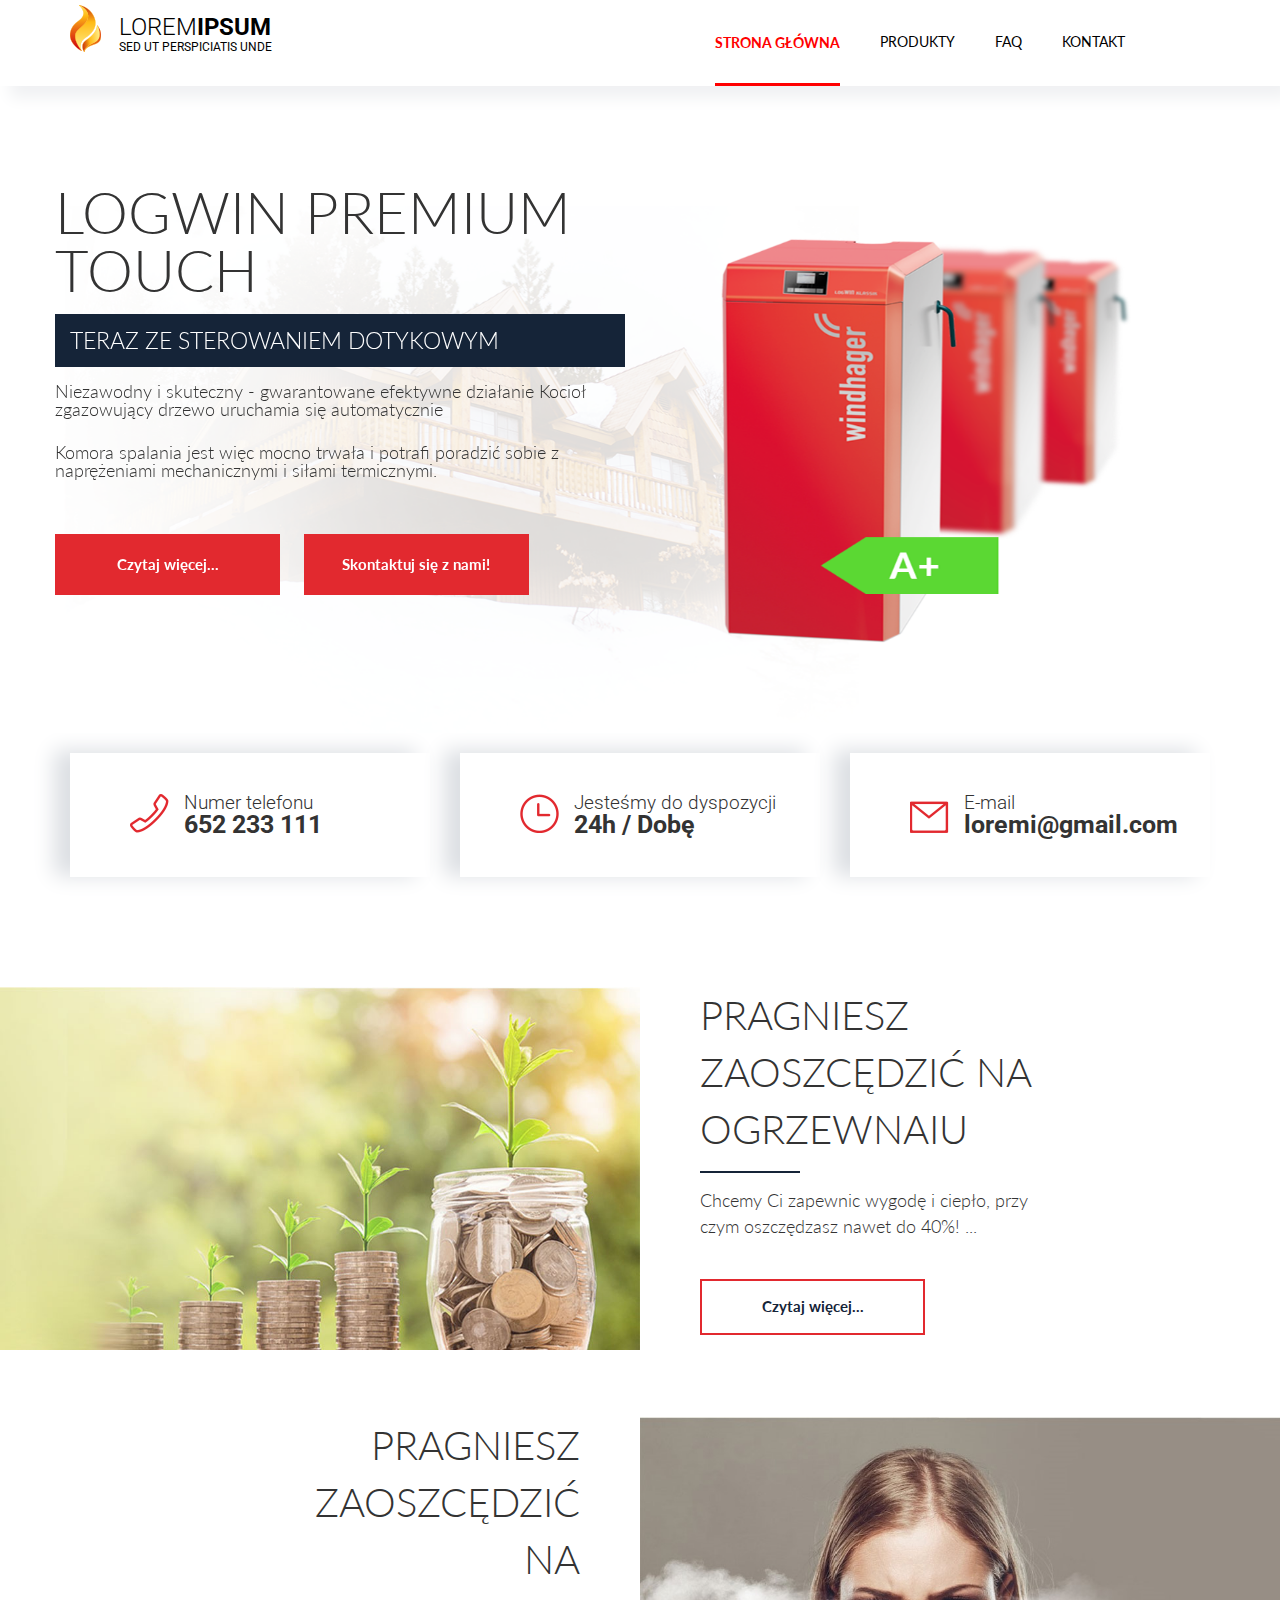
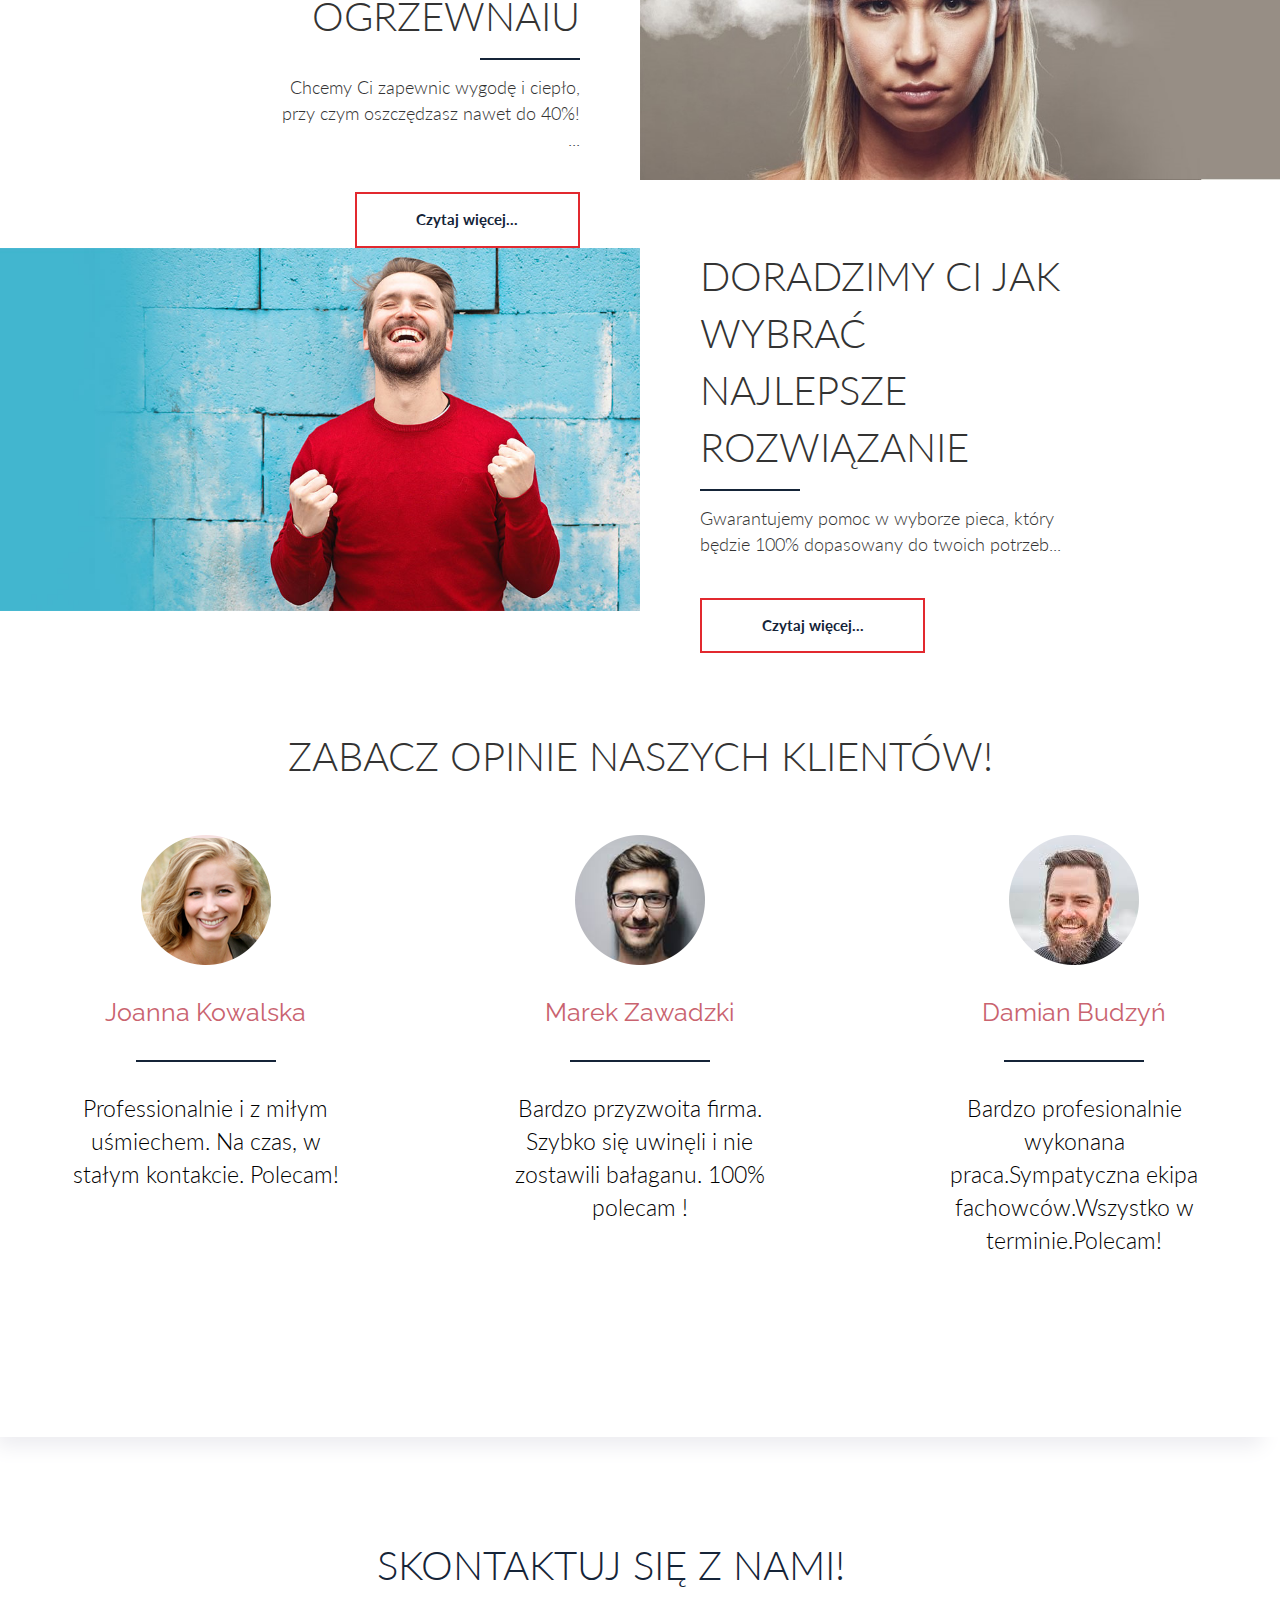
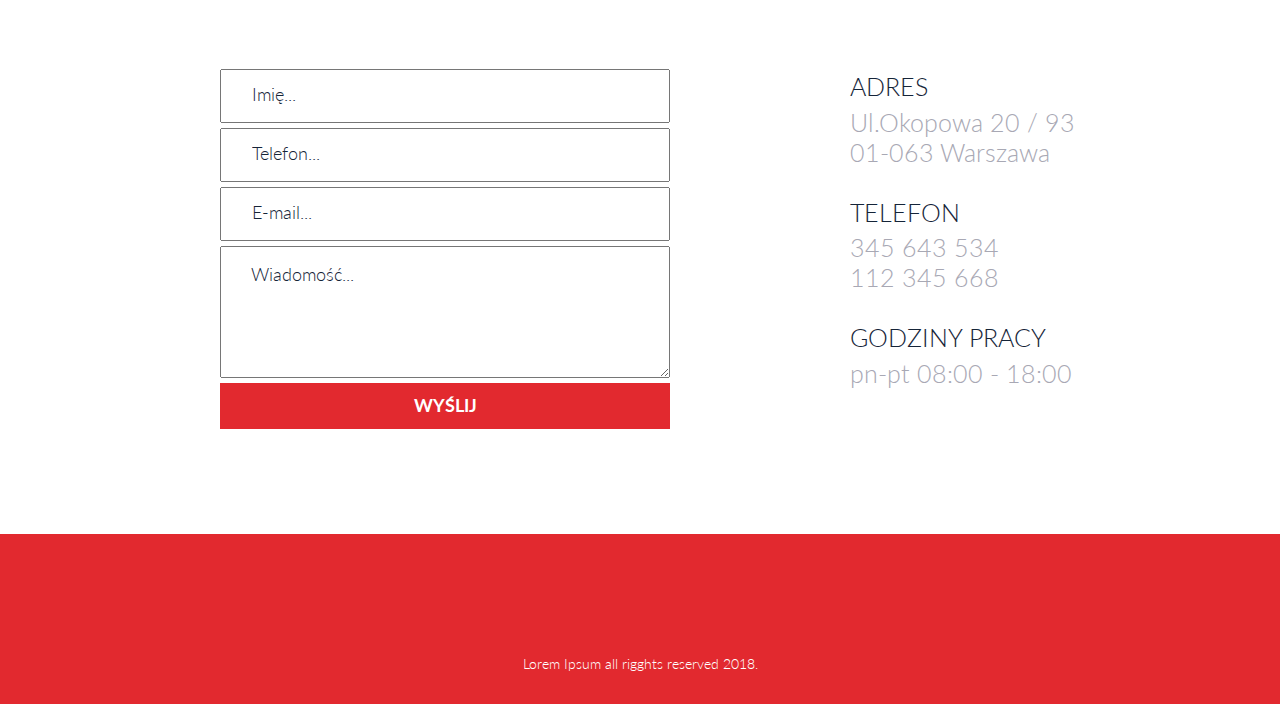
<file: index.html>
<!DOCTYPE html>
<html lang="pl">
<head>
    <meta name="viewport" content="width=device-width, initial-scale=1"/>
    <meta name="format-detection" content="telephone=no">
    <meta charset="UTF-8">
    <title>windhager</title>
    <link rel="stylesheet" href="https://use.fontawesome.com/releases/v5.0.13/css/all.css" integrity="sha384-DNOHZ68U8hZfKXOrtjWvjxusGo9WQnrNx2sqG0tfsghAvtVlRW3tvkXWZh58N9jp" crossorigin="anonymous">
    <link rel="stylesheet" href="css/bootstrap.min.css">
    <link rel="stylesheet" href="css/owl.carousel.min.css">
    <link rel="stylesheet" href="css/owl.theme.default.css">
    <link rel="stylesheet" href="css/main.css">
</head>
<body>
    <div class="full-size head-shadow">
        <div class="social">
            <a href="#"><i class="fab fa-facebook-f"></i></a>
            <a href="#"><i class="fab fa-google-plus-g"></i></a>
            <a href="#"><i class="fab fa-instagram"></i></a>
        </div>
        <div class="container">
            <div class="row">
                <header>
                    <div class="logo col-lg-5 col-md-4 col-sm-2 col-xs-2">
                        <div class="logo__img col-lg-1 col-md-2 col-sm-1 col-xs-1">
                            <a href="#"><img src="img/logo.png" alt=""/></a>
                        </div>
                        <div class="logo__text col-lg-5 col-md-2 col-sm-10 col-xs-10">
                            <a href="#"><span class="logo__text1">Lorem</span><span class="logo__text2">Ipsum</span> <span class="logo__text3">Sed ut perspiciatis unde</span></a>
                        </div>
                    </div>
                    <div class="logo col-lg-6 col-md-8 col-sm-12 col-xs-12">
                    <nav >
                        <ul class="menu">
                            <li class="active-item"><a href="">Strona główna</a></li>
                            <li><a href="#">Produkty</a></li>
                            <li><a href="#">FAQ</a></li>
                            <li><a href="#">Kontakt</a></li>
                        </ul>
                    </nav>
                    </div>
                </header>
            </div>
        </div>
    </div>
    <div class="full-size slider-size">
        <div class="owl-carousel owl-theme">
            <div>
                <img src="img/block1_background3.png" alt=""/>
                <div class="container slider">
                    <div class="row">
                        <div class="col-lg-6 col-md-6 col-sm-12 col-xs-12 slider__block">
                            <div class="slider__header">LogWIN Premium  TOUCH</div>
                            <div class="slider__info">Teraz ze sterowaniem dotykowym</div>
                            <p class="slider__text">Niezawodny i skuteczny - gwarantowane efektywne działanie
                                Kocioł zgazowujący drzewo uruchamia się automatycznie</p>

                            <p class="slider__text"> Komora spalania jest więc mocno trwała i potrafi poradzić sobie z naprężeniami mechanicznymi i siłami termicznymi.</p>
                            <a href="#" ><div class="slider__button">Czytaj więcej...</div></a>
                            <a href="#" ><div class="slider__button">Skontaktuj się z nami!</div></a>
                        </div>
                    </div>
                </div>
            </div>
            <div><img src="img/block1_background3.png" alt=""/></div>
            <div><img src="img/block1_background3.png" alt=""/></div>
        </div>
    </div>
    <div class="full-size">
        <div class="container">
            <div class="row">
                <div class="col-lg-12 col-md-12 col-sm-12 col-xs-12 contacts-us">
                    <div class="col-lg-4 col-md-6 col-sm-12 col-xs-12 contacts-us__item">
                        <div class="contacts-us__wrapper">
                            <div class="icon-phone">
                                <img src="img/icon_phone.png" alt=""/>
                            </div>
                            <div class="phone-number">Numer telefonu <span>652 233 111</span></div>
                        </div>
                    </div>
                    <div class="col-lg-4 col-md-6 col-sm-12 col-xs-12 contacts-us__item">
                        <div class="contacts-us__wrapper">
                            <div class="icon-clock">
                                <img src="img/icon_clock.png" alt=""/>
                            </div>
                            <div class="timetable-text">Jesteśmy do dyspozycji <span>24h / Dobę</span></div>
                        </div>
                    </div>
                    <div class="col-lg-4 col-md-12 col-sm-12 col-xs-12 email contacts-us__item">
                        <div class="contacts-us__wrapper">
                            <div class="icon-email">
                                <img src="img/icon_email.png" alt=""/>
                            </div>
                            <div class="email-address">E-mail <span>loremi@gmail.com</span></div>
                        </div>
                    </div>
                </div>
            </div>
        </div>
    </div>
    <div class="container-fluid">
        <div class="row">
            <div class="col-lg-12 col-md-12 col-sm-12 col-xs-12">
                    <div class="col-lg-6 col-md-6 col-sm-6 col-xs-6 content__picture"></div>
                    <div class="col-lg-4 col-md-6 col-sm-6 col-xs-12 content__text">
                        <div class="content__header">pragniesz  zaoszcędzić na ogrzewnaiu</div>
                        <div class="content__line"></div>
                        <div class="content__text-item">Chcemy Ci zapewnic wygodę i ciepło, przy czym oszczędzasz nawet do 40%! ...</div>
                        <a href=""><div class="content__button">Czytaj więcej...
                        </div></a>
                    </div>
            </div>
        </div>
    </div>
    <div class="container-fluid">
        <div class="row">
            <div class="col-lg-12 col-md-12 col-sm-12 col-xs-12">
                <div class="col-lg-4 col-lg-offset-2 col-md-6 col-sm-6 col-xs-12 content__text-block2">
                    <div class="content__header-block2">pragniesz  zaoszcędzić na ogrzewnaiu</div>
                    <div class="content__line-block2"></div>
                    <div class="content__text-item-block2">Chcemy Ci zapewnic wygodę i ciepło, przy czym oszczędzasz nawet do 40%! ...</div>
                    <a href=""><div class="content__button-block2">Czytaj więcej...
                    </div></a>
                </div>
                <div class="col-lg-6 col-md-6 col-sm-6 col-xs-12 content__picture-block2"></div>
            </div>
        </div>
    </div>
    <div class="container-fluid">
        <div class="row">
            <div class="col-lg-12 col-md-12 col-sm-12 col-xs-12">
                <div class="col-lg-6 col-md-6 col-sm-6 col-xs-6 content__picture-block3"></div>
                <div class="col-lg-4 col-md-6 col-sm-6 col-xs-12 content__text">
                    <div class="content__header">doradzimy ci jak wybrać najlepsze rozwiązanie</div>
                    <div class="content__line"></div>
                    <div class="content__text-item">Gwarantujemy pomoc w wyborze pieca, który będzie 100% dopasowany do twoich potrzeb...</div>
                    <a href=""><div class="content__button">Czytaj więcej...
                    </div></a>
                </div>
            </div>
        </div>
    </div>
    <div class="container-fluid">
        <div class="row quotes">
            <div class="quotes-begin">“</div>
            <div class="quotes-end">”</div>
                <div class="container">
                    <div class="row">
                        <div class="col-lg-12 col-md-12 col-sm-12 col-xs-12 comment">
                            <div class="col-lg-12 col-md-12 col-sm-12 col-xs-12 comment__header">zabacz opinie naszych klientów!</div>
                            <div class="comment__items">
                                <div class="col-lg-3 col-md-3 col-sm-12 col-xs-12 comment__first">
                                    <div class="photo">
                                        <img src="img/icon_woman.png" alt=""/>
                                    </div>
                                    <div class="name">Joanna Kowalska</div>
                                    <div class="comment-line"></div>
                                    <div class="comment-text">Professionalnie i z miłym uśmiechem. Na czas, w stałym kontakcie. Polecam!</div>
                                </div>
                                <div class="col-lg-3 col-md-3 col-sm-12 col-xs-12 comment__second">
                                    <div class="photo">
                                        <img src="img/icon_man1.png" alt=""/>
                                    </div>
                                    <div class="name">Marek Zawadzki</div>
                                    <div class="comment-line"></div>
                                    <div class="comment-text">Bardzo przyzwoita firma. Szybko się uwinęli i nie
                                        zostawili bałaganu. 100% polecam !</div>
                                </div>
                                <div class="col-lg-3 col-md-3 col-sm-12 col-xs-12 comment__third">
                                    <div class="photo">
                                        <img src="img/icon_man2.png" alt=""/>
                                    </div>
                                    <div class="name">Damian Budzyń</div>
                                    <div class="comment-line"></div>
                                    <div class="comment-text">Bardzo profesionalnie wykonana praca.Sympatyczna ekipa
                                        fachowców.Wszystko w terminie.Polecam!</div>
                                </div>
                            </div>
                        </div>
                    </div>
                </div>

        </div>
    </div>
    <div class="container">
        <div class="row">
            <div class="col-lg-12 col-md-12 col-sm-12 col-xs-12 contacts">
                <div class="contacts__header">skontaktuj się z nami!</div>
                <div class="col-lg-8 col-md-12 col-sm-12 col-xs-12 contacts__form">
                    <input type="text" class="item-name" placeholder="Imię..."/>
                    <input type="text" class="item-phone" placeholder="Telefon..."/>
                    <input type="email" class="item-email" placeholder="E-mail..."/>
                    <!--<input type="textarea" />-->
                    <textarea name="message" id="message" cols="30" rows="5"  placeholder="Wiadomość..." class="item-text"></textarea>
                    <input type="submit" value="WYŚLIJ" class="item-button"/>
                </div>
                <div class="col-lg-4 col-md-12 col-sm-12 col-xs-12 contacts__info">
                    <div class="contacts__address">
                        <span class="contacts__icon"><i class="far fa-envelope"></i></span>
                        <span class="header-address">Adres</span>
                        <p class="address-info">Ul.Okopowa 20 / 93</p>
                        <p class="address-info">01-063 Warszawa</p>
                    </div>

                    <div class="contacts__phone">
                        <span class="contacts__icon"><i class="fas fa-phone"></i></span>
                        <span class="phone-name">telefon</span>
                        <p class="number-phone">345 643 534</p>
                        <p class="number-phone">112 345 668</p>
                    </div>
                    <div class="contacts__timework">
                        <span class="contacts__icon"><i class="fas fa-clock"></i></span>
                        <span class="header-timework">godziny pracy</span>
                        <p class="info-timework">pn-pt  08:00 - 18:00</p>
                    </div>
                </div>
            </div>
        </div>
    </div>
    <div class="container-fluid full-footer">
        <div class="container footer-info">
            <div class="row">
                <footer class="col-lg-12 col-md-12 col-sm-12 col-xs-12">
                    <div class="footer-social">
                        <a href="#" class="footer-social-item"><i class="fab fa-facebook-f"></i></a>
                        <a href="#" class="footer-social-item"><i class="fab fa-google-plus-g"></i></a>
                        <a href="#" class="footer-social-item"><i class="fab fa-instagram"></i></a>
                    </div>
                    <div class="copyright">Lorem Ipsum all rigghts reserved 2018.</div>
                </footer>
            </div>
        </div>
    </div>




    <script src="js/libs.min.js"></script>
    <script src="js/owl.carousel.min.js"></script>
    <!--<script src="js/bootstrap.min.js"></script>-->
    <script src="js/script.js"></script>

</body>
</html>
</file>
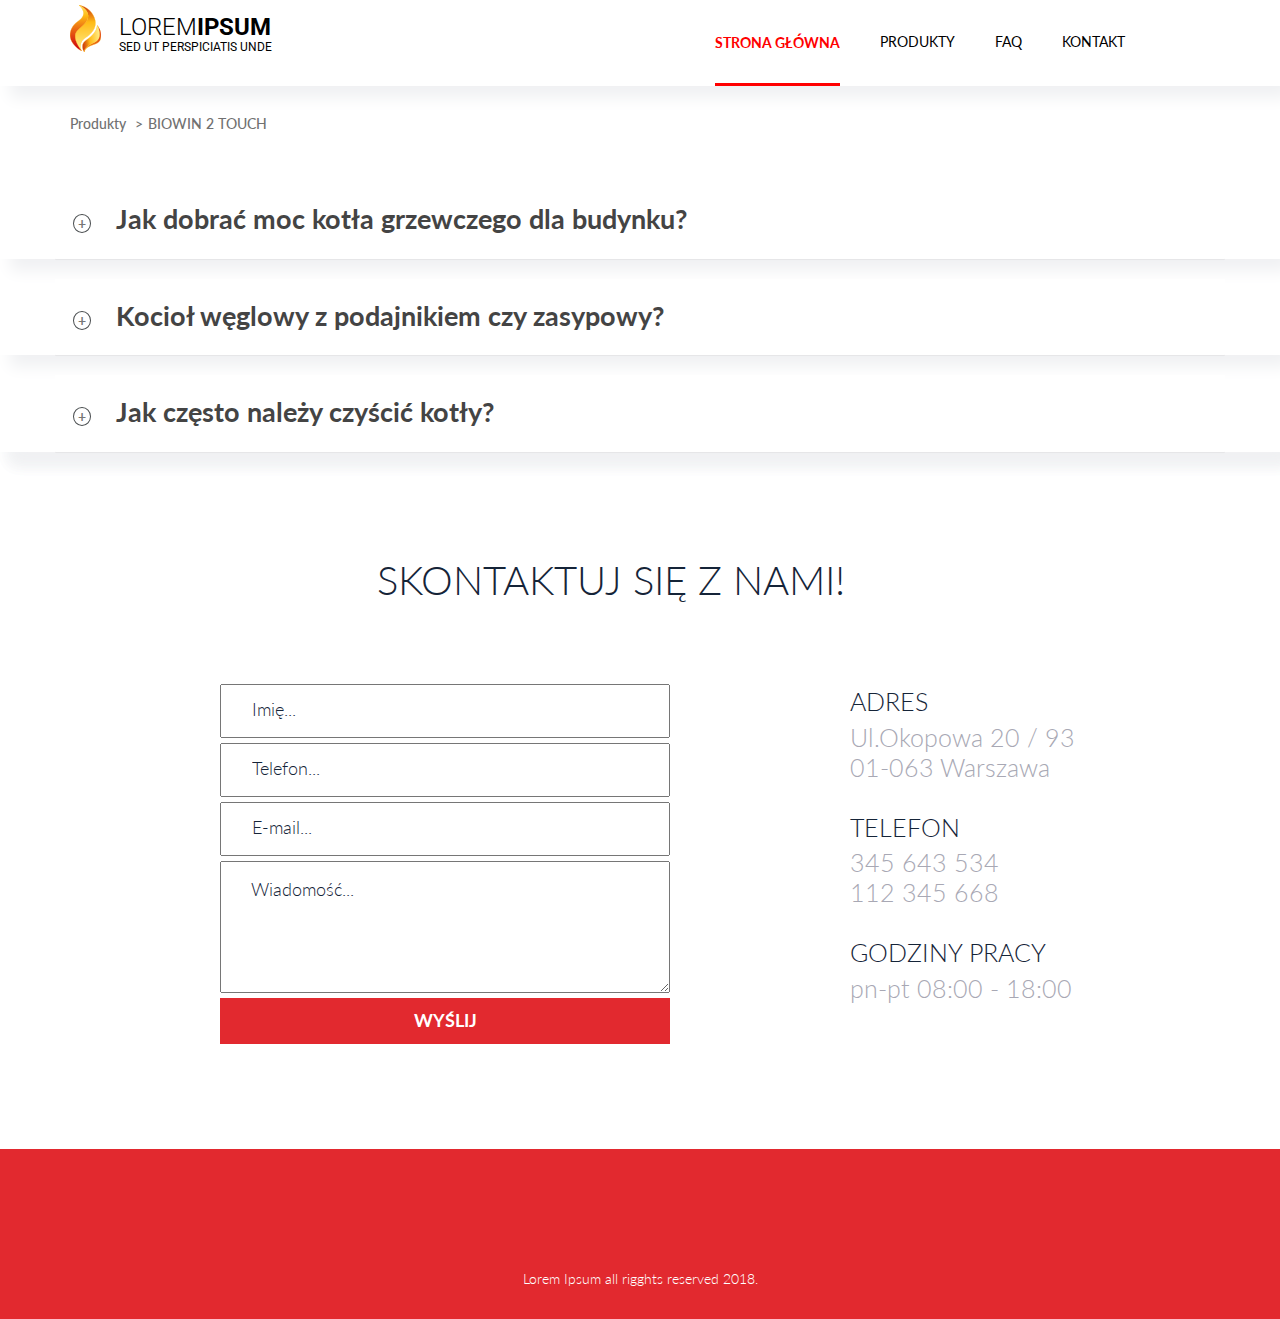
<file: FAQ.html>
<!DOCTYPE html>
<html lang="pl">
<head>
    <meta name="viewport" content="width=device-width, initial-scale=1"/>
    <meta name="format-detection" content="telephone=no">
    <meta charset="UTF-8">
    <title>producty</title>
    <link rel="stylesheet" href="https://use.fontawesome.com/releases/v5.0.13/css/all.css" integrity="sha384-DNOHZ68U8hZfKXOrtjWvjxusGo9WQnrNx2sqG0tfsghAvtVlRW3tvkXWZh58N9jp" crossorigin="anonymous">
    <link rel="stylesheet" href="css/bootstrap.min.css">
    <link rel="stylesheet" href="css/owl.carousel.min.css">
    <link rel="stylesheet" href="css/owl.theme.default.css">
    <link rel="stylesheet" href="css/main.css">
</head>
<body>
    <div class="full-size head-shadow">
        <div class="social">
            <a href="#"><i class="fab fa-facebook-f"></i></a>
            <a href="#"><i class="fab fa-google-plus-g"></i></a>
            <a href="#"><i class="fab fa-instagram"></i></a>
        </div>
        <div class="container">
            <div class="row">
                <header>
                    <div class="logo col-lg-5 col-md-4 col-sm-2 col-xs-2">
                        <div class="logo__img col-lg-1 col-md-2 col-sm-1 col-xs-1">
                            <a href="#"><img src="img/logo.png" alt=""/></a>
                        </div>
                        <div class="logo__text col-lg-5 col-md-2 col-sm-10 col-xs-10">
                            <a href="#"><span class="logo__text1">Lorem</span><span class="logo__text2">Ipsum</span> <span class="logo__text3">Sed ut perspiciatis unde</span></a>
                        </div>
                    </div>
                    <div class="logo col-lg-6 col-md-8 col-sm-12 col-xs-12">
                        <nav >
                            <ul class="menu">
                                <li class="active-item"><a href="">Strona główna</a></li>
                                <li><a href="#">Produkty</a></li>
                                <li><a href="#">FAQ</a></li>
                                <li><a href="#">Kontakt</a></li>
                            </ul>
                        </nav>
                    </div>
                </header>
            </div>
        </div>
    </div>
    <div class="container-fluid item-cart__head">
        <div class="container">
            <div class="row">
                <div class="col-lg-12 col-md-12 col-sm-12 col-xs-12">
                    <ul class="breadcrumb">
                        <li><a href="#">Produkty</a></li>
                        <li><a href="#">BIOWIN 2 TOUCH</a></li>
                    </ul>
                </div>
            </div>
        </div>
        <div class="container-fluid accordion-wrapper">
            <div class="container">
                <div class="row">
                    <div class="col-lg-12 col-md-12 col-sm-12 col-xs-12">
                        <button class="accordion">Jak dobrać moc kotła grzewczego dla budynku?</button>
                        <div class="panel">
                            <p class="accordion-text">Odpowiedź na to pytanie uzależniona od czasu jaki chcemy poświęcać na eksploatację kotła. Kotły zasypowe są zdecydowanie tańsze, wymagają natomiast w zasadzie regularnych wizyt w naszej przyszłej kotłowni.</p>
                            <p class="accordion-text">Kotły z podajnikiem zapewnią nam możliwie największy komfort, podajnik uzupełnia się w zależności od jego wielkości raz na 2 do 4 dni. Wydaje mi się, że warto zwrócić uwagę na wielkość zbiornika na paliwo do kotła, gdyż zaoszczędzi to nam sporo wolnego czasu.</p>
                        </div>
                    </div>
                </div>
            </div>
        </div>
        <div class="container-fluid accordion-wrapper">
            <div class="container">
                <div class="row">
                    <div class="col-lg-12 col-md-12 col-sm-12 col-xs-12">
                        <button class="accordion">Kocioł węglowy z podajnikiem czy zasypowy?</button>
                        <div class="panel">
                            <p></p>
                        </div>
                    </div>
                </div>
            </div>
        </div>
        <div class="container-fluid accordion-wrapper">
            <div class="container">
                <div class="row">
                    <div class="col-lg-12 col-md-12 col-sm-12 col-xs-12">
                        <button class="accordion">Jak często należy czyścić kotły?</button>
                        <div class="panel">
                            <p></p>
                        </div>
                    </div>
                </div>
            </div>
        </div>
    </div>
    <div class="container">
        <div class="row">
            <div class="col-lg-12 col-md-12 col-sm-12 col-xs-12 contacts">
                <div class="contacts__header">skontaktuj się z nami!</div>
                <div class="col-lg-8 col-md-12 col-sm-12 col-xs-12 contacts__form">
                    <input type="text" class="item-name" placeholder="Imię..."/>
                    <input type="text" class="item-phone" placeholder="Telefon..."/>
                    <input type="email" class="item-email" placeholder="E-mail..."/>
                    <!--<input type="textarea" />-->
                    <textarea name="message" id="message" cols="30" rows="5"  placeholder="Wiadomość..." class="item-text"></textarea>
                    <input type="submit" value="WYŚLIJ" class="item-button"/>
                </div>
                <div class="col-lg-4 col-md-12 col-sm-12 col-xs-12 contacts__info">
                    <div class="contacts__address">
                        <span class="contacts__icon"><i class="far fa-envelope"></i></span>
                        <span class="header-address">Adres</span>
                        <p class="address-info">Ul.Okopowa 20 / 93</p>
                        <p class="address-info">01-063 Warszawa</p>
                    </div>

                    <div class="contacts__phone">
                        <span class="contacts__icon"><i class="fas fa-phone"></i></span>
                        <span class="phone-name">telefon</span>
                        <p class="number-phone">345 643 534</p>
                        <p class="number-phone">112 345 668</p>
                    </div>
                    <div class="contacts__timework">
                        <span class="contacts__icon"><i class="fas fa-clock"></i></span>
                        <span class="header-timework">godziny pracy</span>
                        <p class="info-timework">pn-pt  08:00 - 18:00</p>
                    </div>
                </div>
            </div>
        </div>
    </div>
    <div class="container-fluid full-footer">
        <div class="container footer-info">
            <div class="row">
                <footer class="col-lg-12 col-md-12 col-sm-12 col-xs-12">
                    <div class="footer-social">
                        <a href="#" class="footer-social-item"><i class="fab fa-facebook-f"></i></a>
                        <a href="#" class="footer-social-item"><i class="fab fa-google-plus-g"></i></a>
                        <a href="#" class="footer-social-item"><i class="fab fa-instagram"></i></a>
                    </div>
                    <div class="copyright">Lorem Ipsum all rigghts reserved 2018.</div>
                </footer>
            </div>
        </div>
    </div>




<script src="js/libs.min.js"></script>
<script src="js/owl.carousel.min.js"></script>
<script src="js/script.js"></script>

</body>
</html>
</file>
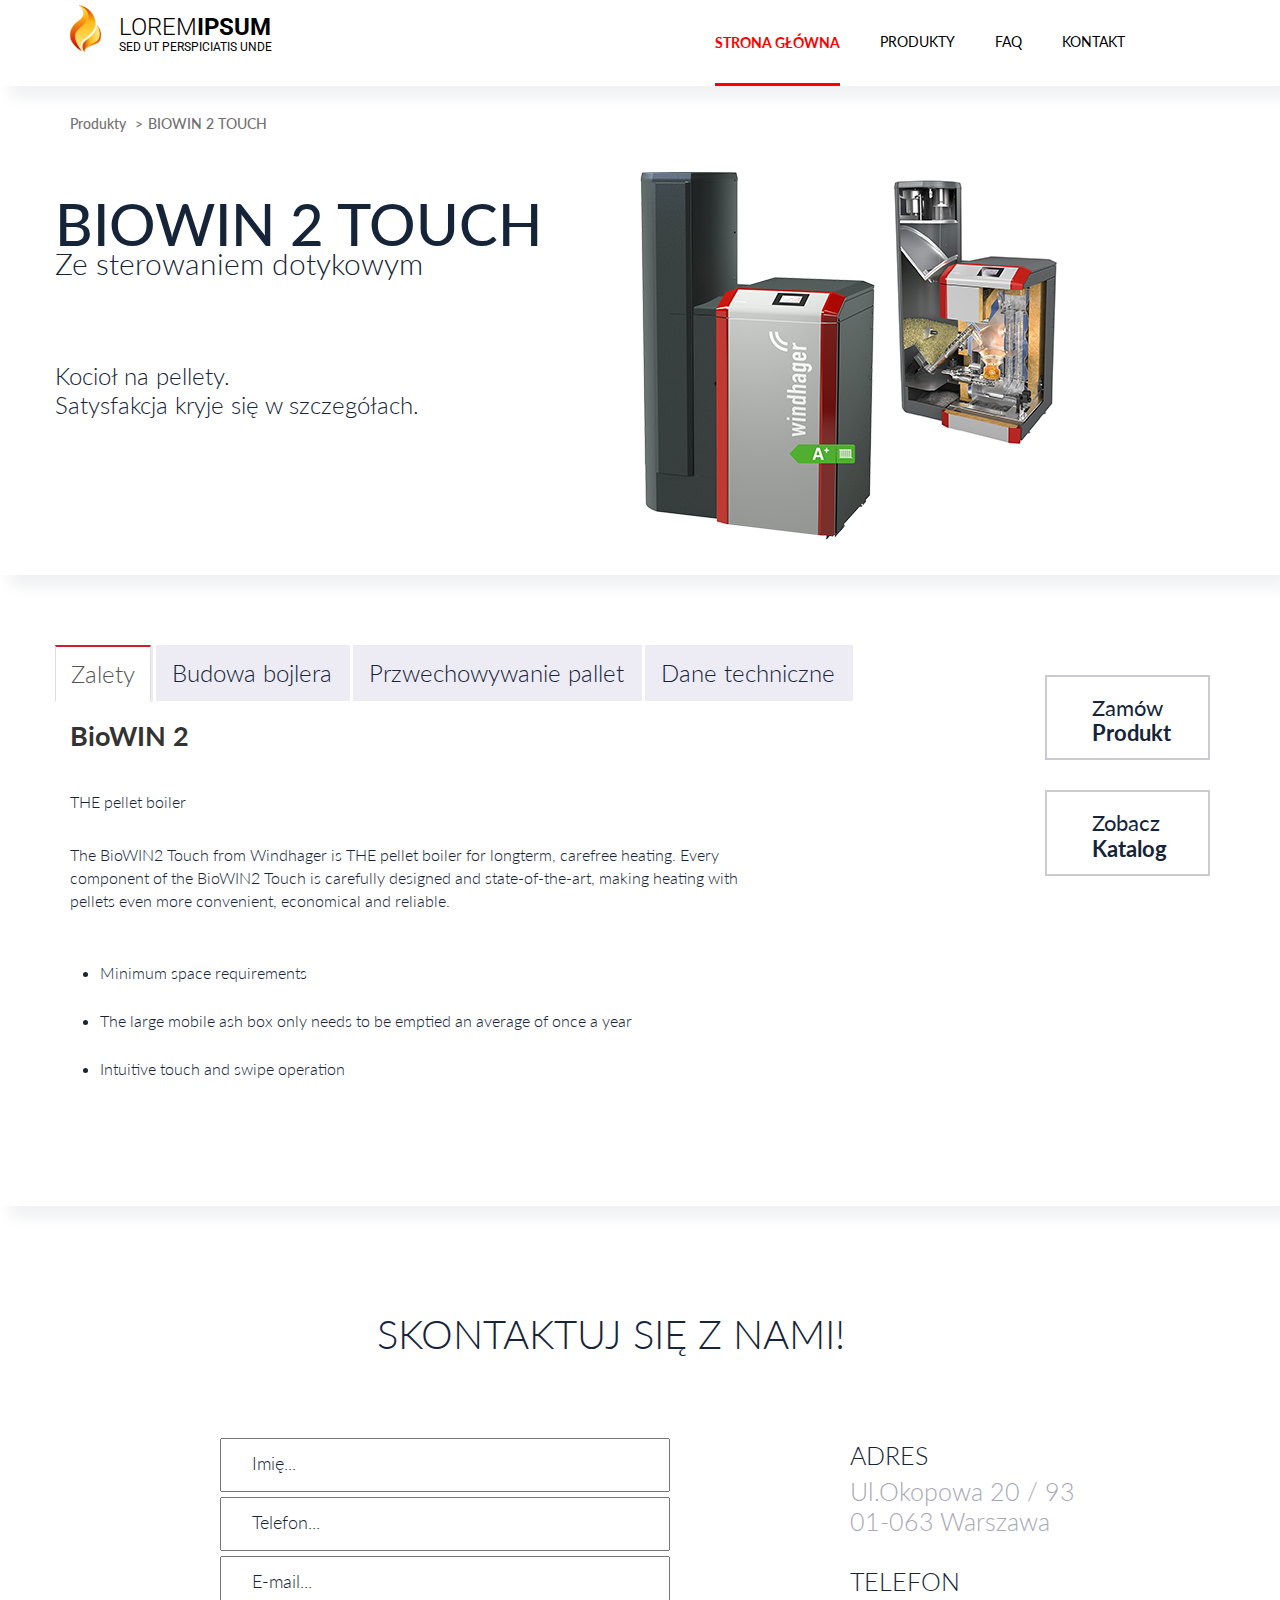
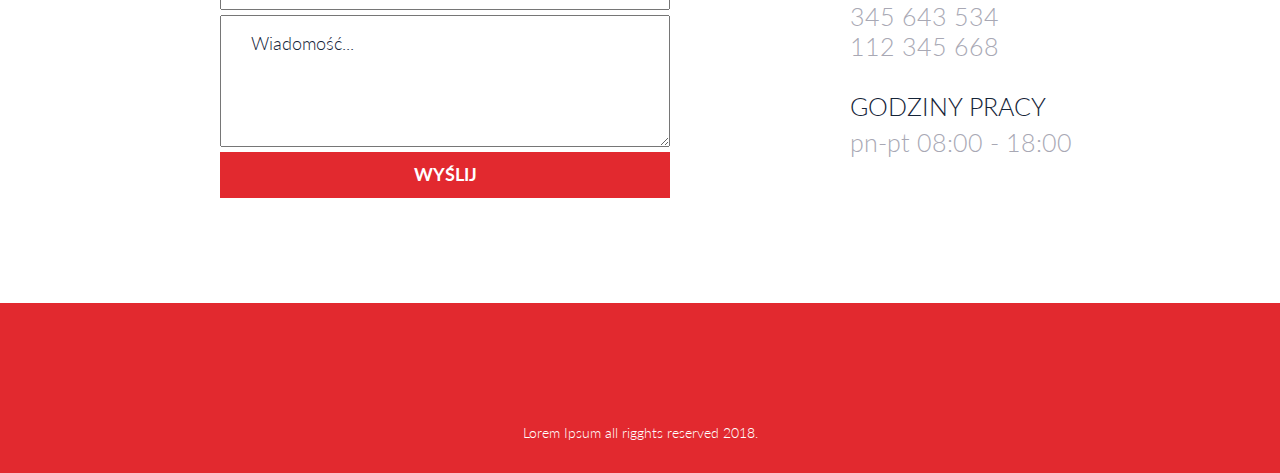
<file: Produkt_szczegóły.html>
<!DOCTYPE html>
<html lang="pl">
<head>
    <meta name="viewport" content="width=device-width, initial-scale=1"/>
    <meta name="format-detection" content="telephone=no">
    <meta charset="UTF-8">
    <title>producty</title>
    <link rel="stylesheet" href="https://use.fontawesome.com/releases/v5.0.13/css/all.css" integrity="sha384-DNOHZ68U8hZfKXOrtjWvjxusGo9WQnrNx2sqG0tfsghAvtVlRW3tvkXWZh58N9jp" crossorigin="anonymous">
    <link rel="stylesheet" href="css/bootstrap.min.css">
    <link rel="stylesheet" href="css/owl.carousel.min.css">
    <link rel="stylesheet" href="css/owl.theme.default.css">
    <link rel="stylesheet" href="css/main.css">
</head>
<body>
<div class="full-size head-shadow">
    <div class="social">
        <a href="#"><i class="fab fa-facebook-f"></i></a>
        <a href="#"><i class="fab fa-google-plus-g"></i></a>
        <a href="#"><i class="fab fa-instagram"></i></a>
    </div>
    <div class="container">
        <div class="row">
            <header>
                <div class="logo col-lg-5 col-md-4 col-sm-2 col-xs-2">
                    <div class="logo__img col-lg-1 col-md-2 col-sm-1 col-xs-1">
                        <a href="#"><img src="img/logo.png" alt=""/></a>
                    </div>
                    <div class="logo__text col-lg-5 col-md-2 col-sm-10 col-xs-10">
                        <a href="#"><span class="logo__text1">Lorem</span><span class="logo__text2">Ipsum</span> <span class="logo__text3">Sed ut perspiciatis unde</span></a>
                    </div>
                </div>
                <div class="logo col-lg-6 col-md-8 col-sm-12 col-xs-12">
                    <nav >
                        <ul class="menu">
                            <li class="active-item"><a href="">Strona główna</a></li>
                            <li><a href="#">Produkty</a></li>
                            <li><a href="#">FAQ</a></li>
                            <li><a href="#">Kontakt</a></li>
                        </ul>
                    </nav>
                </div>
            </header>
        </div>
    </div>
</div>
<div class="container-fluid item-cart__head">
    <div class="container">
        <div class="row">
            <div class="col-lg-12 col-md-12 col-sm-12 col-xs-12">
                <ul class="breadcrumb">
                    <li><a href="#">Produkty</a></li>
                    <li><a href="#">BIOWIN 2 TOUCH</a></li>
                </ul>
            </div>
        </div>
    </div>
    <div class="container">
        <div class="row">
            <div class="col-lg-12 col-md-12 col-sm-12 col-xs-12 item-cart">
                <div class="col-lg-5 col-md-12 col-sm-12 col-xs-12">
                    <h1 class="item-cart__header">BioWIN 2 Touch</h1>
                    <p class="item-cart__header-item">Ze sterowaniem dotykowym</p>
                    <div class="item-cart__text">Kocioł na pellety.
                        <p>Satysfakcja kryje się w szczegółach.</p></div>
                </div>
                <div class="col-lg-6 col-lg-offset-1 col-md-12 col-sm-12 col-xs-12 produkt-picture">
                    <img src="img/Produkt_szczegóły.png" alt="">
                </div>
            </div>
        </div>
    </div>
</div>
<div class="container-fluid tabs-connects-menu">
    <div class="container">
        <div class="row">
            <div class="col-lg-9 col-md-12 col-sm-12 col-xs-12">
                <ul class="nav nav-tabs navigation-menu">
                    <li class="active active-tabs"><a data-toggle="tab" href="#Zalety">Zalety</a></li>
                    <li><a data-toggle="tab" href="#Budowabojlera">Budowa bojlera</a></li>
                    <li><a data-toggle="tab" href="#Przwechowywaniepallet">Przwechowywanie pallet</a></li>
                    <li><a data-toggle="tab" href="#Danetechniczne">Dane techniczne</a></li>
                </ul>
                <div class="col-lg-10 col-md-10 col-sm-10 col-xs-10 tab-content">
                    <div id="Zalety" class="tab-pane fade in active">
                        <h2 class="tabs-menu__header">BioWIN 2</h2>
                        <p class="tabs-menu__text">THE pellet boiler</p>
                        <p class="tabs-menu__text">The BioWIN2 Touch from Windhager is THE pellet boiler for longterm, carefree heating. Every component of the BioWIN2 Touch is carefully designed and
                            state-of-the-art, making heating with pellets even more convenient, economical and reliable.</p>
                        <ul class="tabs-menu__list">
                            <li>Minimum space requirements</li>
                            <li>The large mobile ash box only needs to be emptied an average of once a year</li>
                            <li>Intuitive touch and swipe operation</li>
                        </ul>
                    </div>
                    <div id="Budowabojlera" class="tab-pane fade"></div>
                    <div id="Przwechowywaniepallet" class="tab-pane fade"></div>
                    <div id="Danetechniczne" class="tab-pane fade"></div>
                </div>
            </div>
            <div class="col-lg-2 col-lg-offset-1 col-md-3 col-sm-3 col-xs-6 connects">
                <a href="#"><div class="connect-icon">
                    <div class="connect-wrapper">
                        <i class="far fa-envelope icon-item"></i>
                        <p class="connect-icon__text">Zamów</p>
                        <p class="connect-icon__head">Produkt</p>
                    </div>
                </div></a>
                <a href="#"><div class="connect-icon">
                    <div class="connect-wrapper">
                        <i class="fas fa-book-open icon-item"></i>
                        <p class="connect-icon__text">Zobacz</p>
                        <p class="connect-icon__head">Katalog</p>
                    </div>
                </div></a>
            </div>
        </div>
    </div>
</div>
<div class="container">
    <div class="row">
        <div class="col-lg-12 col-md-12 col-sm-12 col-xs-12 contacts">
            <div class="contacts__header">skontaktuj się z nami!</div>
            <div class="col-lg-8 col-md-12 col-sm-12 col-xs-12 contacts__form">
                <input type="text" class="item-name" placeholder="Imię..."/>
                <input type="text" class="item-phone" placeholder="Telefon..."/>
                <input type="email" class="item-email" placeholder="E-mail..."/>
                <!--<input type="textarea" />-->
                <textarea name="message" id="message" cols="30" rows="5"  placeholder="Wiadomość..." class="item-text"></textarea>
                <input type="submit" value="WYŚLIJ" class="item-button"/>
            </div>
            <div class="col-lg-4 col-md-12 col-sm-12 col-xs-12 contacts__info">
                <div class="contacts__address">
                    <span class="contacts__icon"><i class="far fa-envelope"></i></span>
                    <span class="header-address">Adres</span>
                    <p class="address-info">Ul.Okopowa 20 / 93</p>
                    <p class="address-info">01-063 Warszawa</p>
                </div>

                <div class="contacts__phone">
                    <span class="contacts__icon"><i class="fas fa-phone"></i></span>
                    <span class="phone-name">telefon</span>
                    <p class="number-phone">345 643 534</p>
                    <p class="number-phone">112 345 668</p>
                </div>
                <div class="contacts__timework">
                    <span class="contacts__icon"><i class="fas fa-clock"></i></span>
                    <span class="header-timework">godziny pracy</span>
                    <p class="info-timework">pn-pt  08:00 - 18:00</p>
                </div>
            </div>
        </div>
    </div>
</div>
<div class="container-fluid full-footer">
    <div class="container footer-info">
        <div class="row">
            <footer class="col-lg-12 col-md-12 col-sm-12 col-xs-12">
                <div class="footer-social">
                    <a href="#" class="footer-social-item"><i class="fab fa-facebook-f"></i></a>
                    <a href="#" class="footer-social-item"><i class="fab fa-google-plus-g"></i></a>
                    <a href="#" class="footer-social-item"><i class="fab fa-instagram"></i></a>
                </div>
                <div class="copyright">Lorem Ipsum all rigghts reserved 2018.</div>
            </footer>
        </div>
    </div>
</div>




<script src="js/libs.min.js"></script>
<script src="js/owl.carousel.min.js"></script>
<script src="js/script.js"></script>

</body>
</html>
</file>
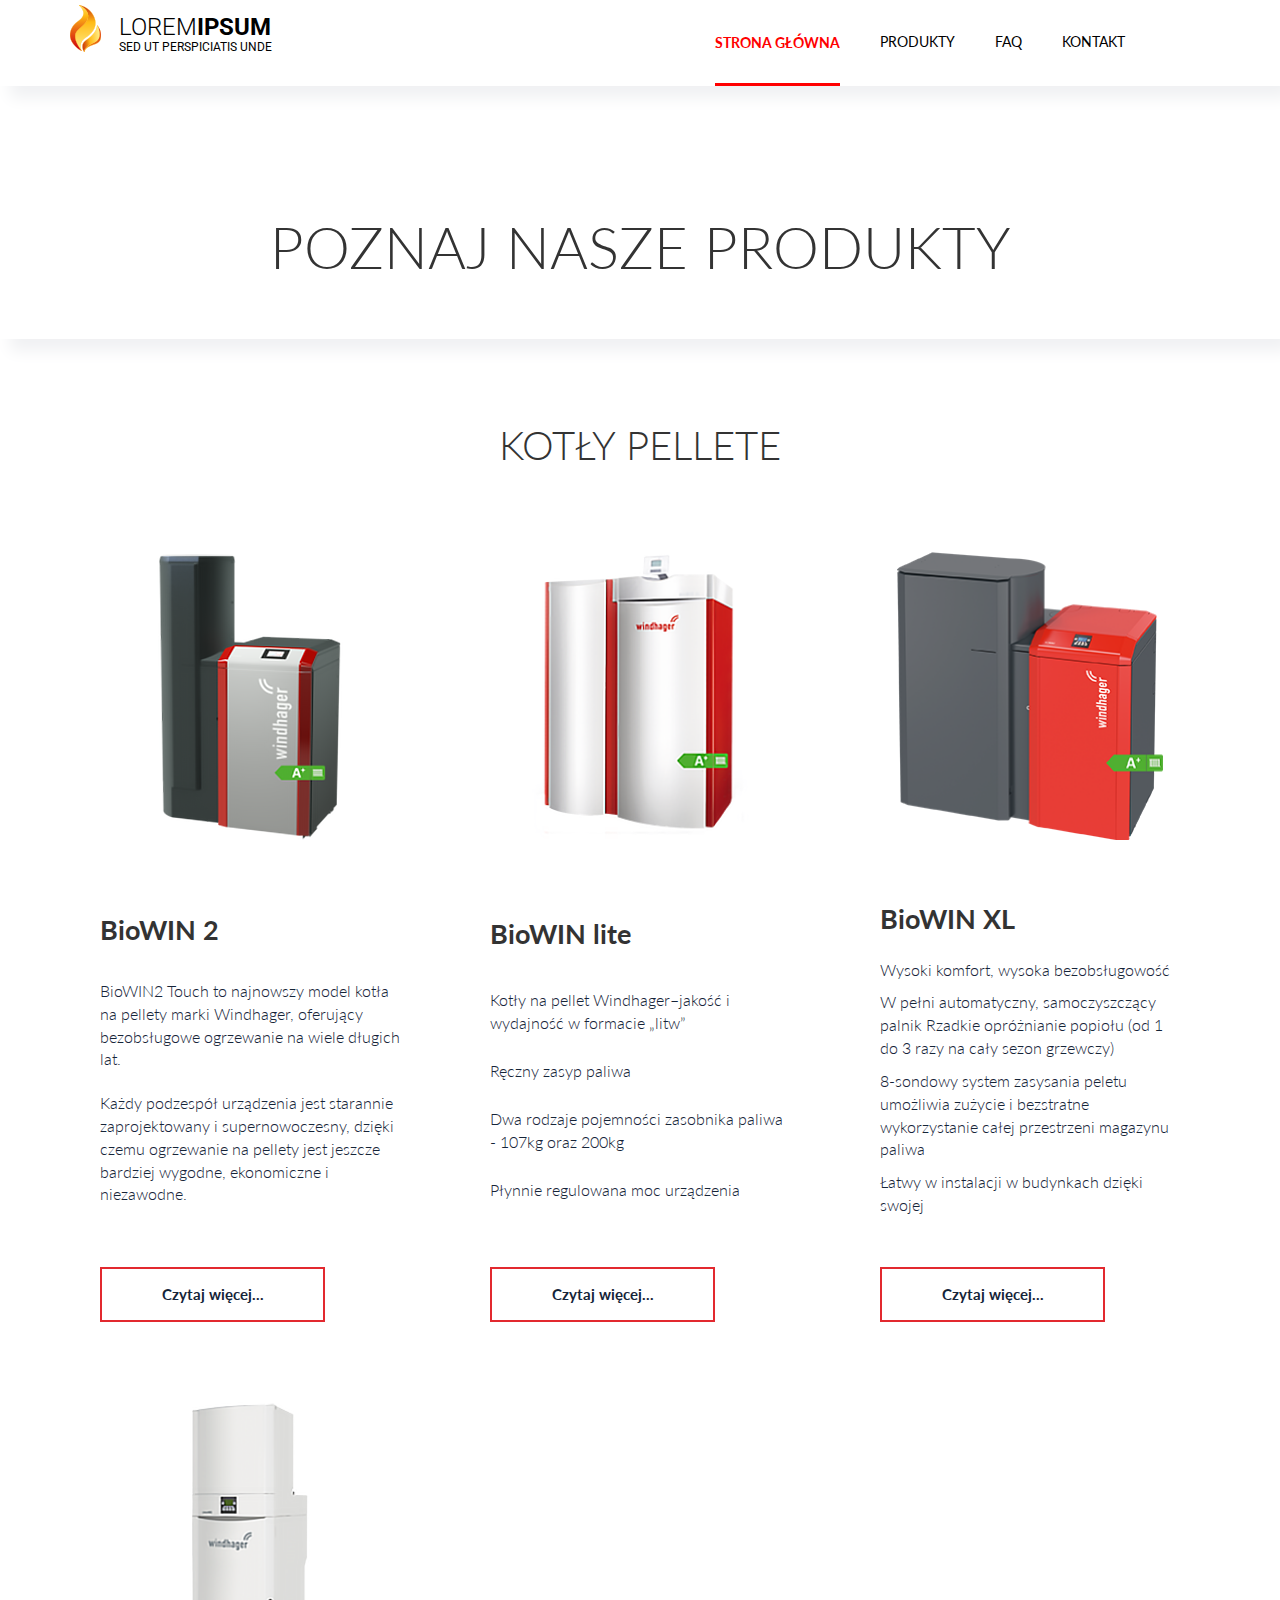
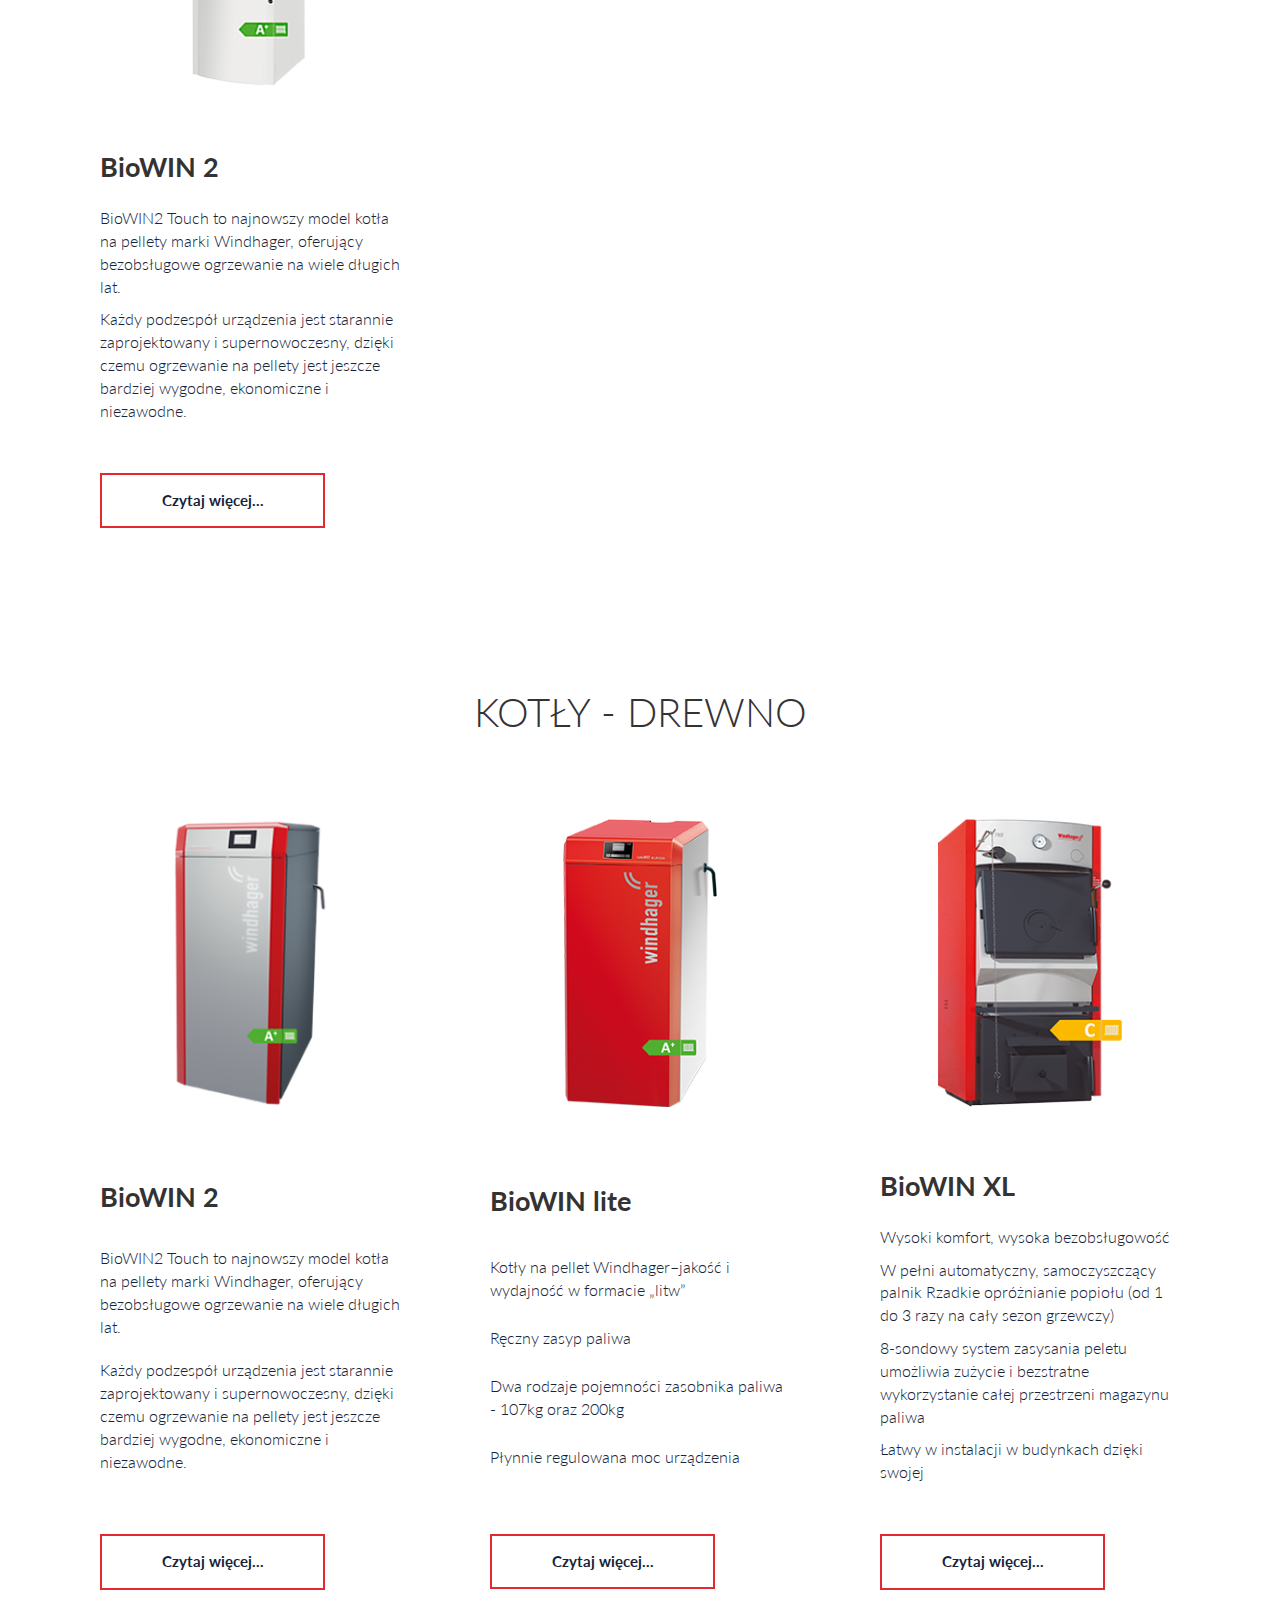
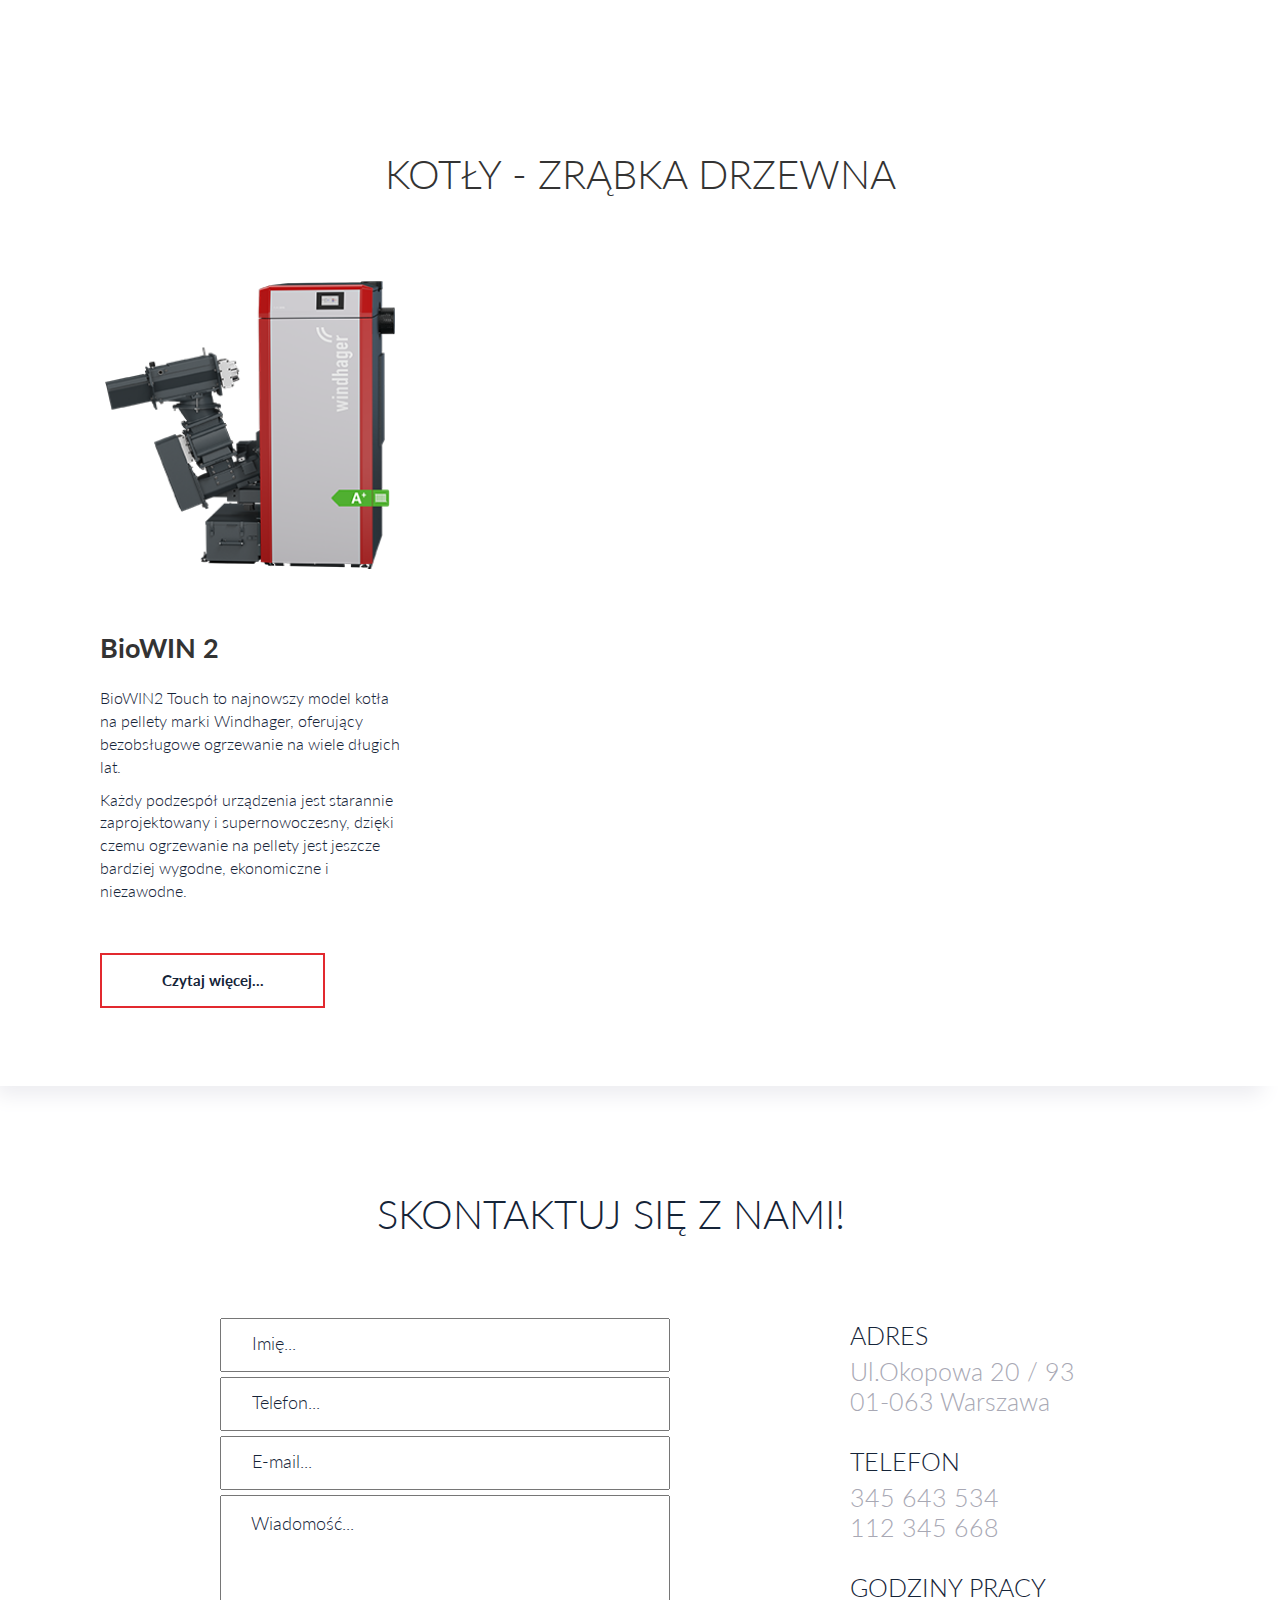
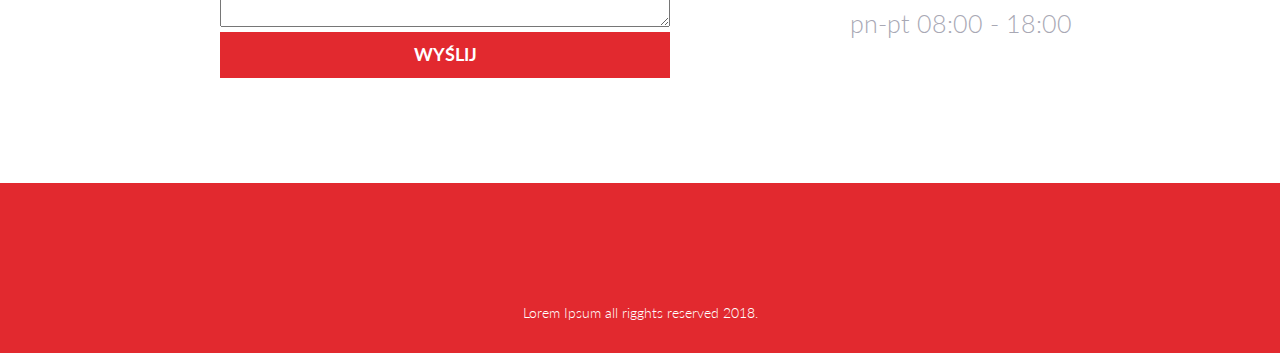
<file: produkty.html>
<!DOCTYPE html>
<html lang="pl">
<head>
    <meta name="viewport" content="width=device-width, initial-scale=1"/>
    <meta name="format-detection" content="telephone=no">
    <meta charset="UTF-8">
    <title>producty</title>
    <link rel="stylesheet" href="https://use.fontawesome.com/releases/v5.0.13/css/all.css" integrity="sha384-DNOHZ68U8hZfKXOrtjWvjxusGo9WQnrNx2sqG0tfsghAvtVlRW3tvkXWZh58N9jp" crossorigin="anonymous">
    <link rel="stylesheet" href="css/bootstrap.min.css">
    <link rel="stylesheet" href="css/owl.carousel.min.css">
    <link rel="stylesheet" href="css/owl.theme.default.css">
    <link rel="stylesheet" href="css/main.css">
</head>
<body>
    <div class="full-size head-shadow">
        <div class="social">
            <a href="#"><i class="fab fa-facebook-f"></i></a>
            <a href="#"><i class="fab fa-google-plus-g"></i></a>
            <a href="#"><i class="fab fa-instagram"></i></a>
        </div>
        <div class="container">
            <div class="row">
                <header>
                    <div class="logo col-lg-5 col-md-4 col-sm-2 col-xs-2">
                        <div class="logo__img col-lg-1 col-md-2 col-sm-1 col-xs-1">
                            <a href="#"><img src="img/logo.png" alt=""/></a>
                        </div>
                        <div class="logo__text col-lg-5 col-md-2 col-sm-10 col-xs-10">
                            <a href="#"><span class="logo__text1">Lorem</span><span class="logo__text2">Ipsum</span> <span class="logo__text3">Sed ut perspiciatis unde</span></a>
                        </div>
                    </div>
                    <div class="logo col-lg-6 col-md-8 col-sm-12 col-xs-12">
                        <nav >
                            <ul class="menu">
                                <li class="active-item"><a href="">Strona główna</a></li>
                                <li><a href="#">Produkty</a></li>
                                <li><a href="#">FAQ</a></li>
                                <li><a href="#">Kontakt</a></li>
                            </ul>
                        </nav>
                    </div>
                </header>
            </div>
        </div>
    </div>
    <div class="containr-fluid produkty-head">
        <div class="container">
            <div class="row">
                <div class="col-lg-12 col-md-12 col-sm-12 col-xs-12">
                    <div class="produkty-header">
                        poznaj nasze produkty
                    </div>
                </div>
            </div>
        </div>
    </div>
    <div class="container">
        <div class="row">
            <div class="col-lg-12 col-md-12 col-sm-12 col-xs-12">
                <div class="content-boiler__header">kotły pellete</div>
            </div>
            <div class="col-lg-12 col-md-12 col-sm-12 col-xs-12 content-boiler">
                <div class="col-lg-4 col-md-4 col-sm-12 col-xs-12 content-boiler__item">
                    <div class="content-boiler-img"><a href="#"><img src="img/boiler1.png" alt=""></a></div>
                    <div class="content-boiler__item-header">BioWIN 2</div>
                    <div class="content-boiler__item-text">BioWIN2 Touch to najnowszy model kotła na pellety marki Windhager, oferujący bezobsługowe ogrzewanie na wiele długich lat. </div>
                    <div class="content-boiler__item-text">Każdy podzespół urządzenia jest starannie zaprojektowany i supernowoczesny, dzięki czemu ogrzewanie na pellety jest jeszcze bardziej wygodne, ekonomiczne i niezawodne.</div>
                    <div class="content-boiler__button"><a href=""><div class="content__button content-boiler__button">Czytaj więcej...
                    </div></a></div>
                </div>
                <div class="col-lg-4 col-md-4 col-sm-12 col-xs-12 content-boiler__item">
                    <div class="content-boiler-img"><a href="#"><img src="img/boiler2.png" alt=""></a></div>
                    <div class="content-boiler__item-header">BioWIN lite</div>
                    <div class="content-boiler__item-text">Kotły na pellet Windhager–jakość i wydajność w formacie „litw”</div>
                    <div class="content-boiler__item-text">Ręczny zasyp paliwa</div>
                    <div class="content-boiler__item-text"> Dwa rodzaje pojemności zasobnika paliwa - 107kg oraz 200kg</div>
                    <div class="content-boiler__item-text">Płynnie regulowana moc urządzenia</div>
                    <div class="content-boiler__button"><a href=""><div class="content__button content-boiler__button">Czytaj więcej...
                    </div></a></div>
                </div>
                <div class="col-lg-4 col-md-4 col-sm-12 col-xs-12 content-boiler__item">
                    <div class="content-boiler-img"><a href="#"><img src="img/boiler3.png" alt=""></a></div>
                    <div class="content-boiler__item-header">BioWIN XL</div>
                    <div class="content-boiler__item-text">Wysoki komfort, wysoka bezobsługowość</div>
                    <div class="content-boiler__item-text">W pełni automatyczny, samoczyszczący palnik
                        Rzadkie opróżnianie popiołu (od 1 do 3 razy na cały sezon grzewczy)</div>
                    <div class="content-boiler__item-text"> 8-sondowy system zasysania peletu umożliwia zużycie i bezstratne wykorzystanie całej przestrzeni magazynu paliwa</div>
                    <div class="content-boiler__item-text">Łatwy w instalacji w budynkach dzięki swojej </div>
                    <div class="content-boiler__button"><a href=""><div class="content__button content-boiler__button">Czytaj więcej...
                    </div></a></div>
                </div>
                <div class="col-lg-4 col-md-4 col-sm-12 col-xs-12 content-boiler__item">
                    <div class="content-boiler-img"><a href="#"><img src="img/boiler4.png" alt=""></a></div>
                    <div class="content-boiler__item-header">BioWIN 2</div>
                    <div class="content-boiler__item-text">BioWIN2 Touch to najnowszy model kotła na pellety marki Windhager, oferujący bezobsługowe ogrzewanie na wiele długich lat. </div>
                    <div class="content-boiler__item-text">Każdy podzespół urządzenia jest starannie zaprojektowany i supernowoczesny, dzięki czemu ogrzewanie na pellety jest jeszcze bardziej wygodne, ekonomiczne i niezawodne.</div>
                    <div class="content-boiler__button"><a href=""><div class="content__button content-boiler__button">Czytaj więcej...
                    </div></a></div>
                </div>
                <!--This code you are able use if you have the item of goods-->
                <!--<div class="col-lg-4 col-md-4 col-sm-12 col-xs-12 content-boiler__item">-->
                    <!--<div class="content-boiler-img"><img src="" alt=""></div>-->
                    <!--<div class="content-boiler__item-header"></div>-->
                    <!--<div class="content-boiler__item-text"></div>-->
                    <!--<div class="content-boiler__item-text"></div>-->
                    <!--<div class="content-boiler__item-text"></div>-->
                    <!--<div class="content-boiler__item-text"></div>-->
                    <!--<div class="content-boiler__button"><a href=""><div class="">-->
                    <!--</div></a></div>-->
                <!--</div>-->
                <!--<div class="col-lg-4 col-md-4 col-sm-12 col-xs-12 content-boiler__item">-->
                    <!--<div class="content-boiler-img"><img src="" alt=""></div>-->
                    <!--<div class="content-boiler__item-header"></div>-->
                    <!--<div class="content-boiler__item-text"></div>-->
                    <!--<div class="content-boiler__item-text"></div>-->
                    <!--<div class="content-boiler__item-text"></div>-->
                    <!--<div class="content-boiler__item-text"></div>-->
                    <!--<div class="content-boiler__button"><a href=""><div class="">-->
                    <!--</div></a></div>-->
                <!--</div>-->
            </div>
        </div>
    </div>
    <div class="container">
        <div class="row">
            <div class="col-lg-12 col-md-12 col-sm-12 col-xs-12">
                <div class="content-boiler__header">kotły - drewno</div>
            </div>
            <div class="col-lg-12 col-md-12 col-sm-12 col-xs-12 content-boiler">
                <div class="col-lg-4 col-md-4 col-sm-12 col-xs-12 content-boiler__item">
                    <div class="content-boiler-img"><a href="#"><img src="img/boiler5.png" alt=""></a></div>
                    <div class="content-boiler__item-header">BioWIN 2</div>
                    <div class="content-boiler__item-text">BioWIN2 Touch to najnowszy model kotła na pellety marki Windhager, oferujący bezobsługowe ogrzewanie na wiele długich lat. </div>
                    <div class="content-boiler__item-text">Każdy podzespół urządzenia jest starannie zaprojektowany i supernowoczesny, dzięki czemu ogrzewanie na pellety jest jeszcze bardziej wygodne, ekonomiczne i niezawodne.</div>
                    <div class="content-boiler__button"><a href=""><div class="content__button content-boiler__button">Czytaj więcej...
                    </div></a></div>
                </div>
                <div class="col-lg-4 col-md-4 col-sm-12 col-xs-12 content-boiler__item">
                    <div class="content-boiler-img"><a href="#"><img src="img/boiler6.png" alt=""></a></div>
                    <div class="content-boiler__item-header">BioWIN lite</div>
                    <div class="content-boiler__item-text">Kotły na pellet Windhager–jakość i wydajność w formacie „litw”</div>
                    <div class="content-boiler__item-text">Ręczny zasyp paliwa</div>
                    <div class="content-boiler__item-text"> Dwa rodzaje pojemności zasobnika paliwa - 107kg oraz 200kg</div>
                    <div class="content-boiler__item-text">Płynnie regulowana moc urządzenia</div>
                    <div class="content-boiler__button"><a href=""><div class="content__button content-boiler__button">Czytaj więcej...
                    </div></a></div>
                </div>
                <div class="col-lg-4 col-md-4 col-sm-12 col-xs-12 content-boiler__item">
                    <div class="content-boiler-img"><a href="#"><img src="img/boiler7.png" alt=""></a></div>
                    <div class="content-boiler__item-header">BioWIN XL</div>
                    <div class="content-boiler__item-text">Wysoki komfort, wysoka bezobsługowość</div>
                    <div class="content-boiler__item-text">W pełni automatyczny, samoczyszczący palnik
                        Rzadkie opróżnianie popiołu (od 1 do 3 razy na cały sezon grzewczy)</div>
                    <div class="content-boiler__item-text"> 8-sondowy system zasysania peletu umożliwia zużycie i bezstratne wykorzystanie całej przestrzeni magazynu paliwa</div>
                    <div class="content-boiler__item-text">Łatwy w instalacji w budynkach dzięki swojej </div>
                    <div class="content-boiler__button"><a href=""><div class="content__button content-boiler__button">Czytaj więcej...
                    </div></a></div>
                </div>
            </div>
        </div>
    </div>
    <div class="container-fluid quotes">
        <div class="container">
            <div class="row">
                <div class="col-lg-12 col-md-12 col-sm-12 col-xs-12">
                    <div class="content-boiler__header">kotły - zrąbka drzewna</div>
                </div>
                <div class="col-lg-12 col-md-12 col-sm-12 col-xs-12 content-boiler">
                    <div class="col-lg-4 col-md-4 col-sm-12 col-xs-12 content-boiler__item">
                        <div class="content-boiler-img"><a href="#"><img src="img/boiler8.png" alt=""></a></div>
                        <div class="content-boiler__item-header">BioWIN 2</div>
                        <div class="content-boiler__item-text">BioWIN2 Touch to najnowszy model kotła na pellety marki Windhager, oferujący bezobsługowe ogrzewanie na wiele długich lat. </div>
                        <div class="content-boiler__item-text">Każdy podzespół urządzenia jest starannie zaprojektowany i supernowoczesny, dzięki czemu ogrzewanie na pellety jest jeszcze bardziej wygodne, ekonomiczne i niezawodne.</div>
                        <div class="content-boiler__button"><a href=""><div class="content__button content-boiler__button">Czytaj więcej...
                        </div></a></div>
                    </div>
                    <!--This code you are able use if you have the item of goods-->
                    <!--<div class="col-lg-4 col-md-4 col-sm-12 col-xs-12 content-boiler__item">-->
                        <!--<div class="content-boiler-img"><img src="" alt=""></div>-->
                        <!--<div class="content-boiler__item-header"></div>-->
                        <!--<div class="content-boiler__item-text"></div>-->
                        <!--<div class="content-boiler__item-text"></div>-->
                        <!--<div class="content-boiler__item-text"></div>-->
                        <!--<div class="content-boiler__item-text"></div>-->
                        <!--<div class="content-boiler__button"><a href=""><div class="">-->
                        <!--</div></a></div>-->
                    <!--</div>-->
                    <!--<div class="col-lg-4 col-md-4 col-sm-12 col-xs-12 content-boiler__item">-->
                        <!--<div class="content-boiler-img"><img src="" alt=""></div>-->
                        <!--<div class="content-boiler__item-header"></div>-->
                        <!--<div class="content-boiler__item-text"></div>-->
                        <!--<div class="content-boiler__item-text"></div>-->
                        <!--<div class="content-boiler__item-text"></div>-->
                        <!--<div class="content-boiler__item-text"></div>-->
                        <!--<div class="content-boiler__button"><a href=""><div class="">-->
                        <!--</div></a></div>-->
                    <!--</div>-->
                </div>
            </div>
        </div>
    </div>
    <div class="container">
        <div class="row">
            <div class="col-lg-12 col-md-12 col-sm-12 col-xs-12 contacts">
                <div class="contacts__header">skontaktuj się z nami!</div>
                <div class="col-lg-8 col-md-12 col-sm-12 col-xs-12 contacts__form">
                    <input type="text" class="item-name" placeholder="Imię..."/>
                    <input type="text" class="item-phone" placeholder="Telefon..."/>
                    <input type="email" class="item-email" placeholder="E-mail..."/>
                    <!--<input type="textarea" />-->
                    <textarea name="message" id="message" cols="30" rows="5"  placeholder="Wiadomość..." class="item-text"></textarea>
                    <input type="submit" value="WYŚLIJ" class="item-button"/>
                </div>
                <div class="col-lg-4 col-md-12 col-sm-12 col-xs-12 contacts__info">
                    <div class="contacts__address">
                        <span class="contacts__icon"><i class="far fa-envelope"></i></span>
                        <span class="header-address">Adres</span>
                        <p class="address-info">Ul.Okopowa 20 / 93</p>
                        <p class="address-info">01-063 Warszawa</p>
                    </div>

                    <div class="contacts__phone">
                        <span class="contacts__icon"><i class="fas fa-phone"></i></span>
                        <span class="phone-name">telefon</span>
                        <p class="number-phone">345 643 534</p>
                        <p class="number-phone">112 345 668</p>
                    </div>
                    <div class="contacts__timework">
                        <span class="contacts__icon"><i class="fas fa-clock"></i></span>
                        <span class="header-timework">godziny pracy</span>
                        <p class="info-timework">pn-pt  08:00 - 18:00</p>
                    </div>
                </div>
            </div>
        </div>
    </div>
    <div class="container-fluid full-footer">
        <div class="container footer-info">
            <div class="row">
                <footer class="col-lg-12 col-md-12 col-sm-12 col-xs-12">
                    <div class="footer-social">
                        <a href="#" class="footer-social-item"><i class="fab fa-facebook-f"></i></a>
                        <a href="#" class="footer-social-item"><i class="fab fa-google-plus-g"></i></a>
                        <a href="#" class="footer-social-item"><i class="fab fa-instagram"></i></a>
                    </div>
                    <div class="copyright">Lorem Ipsum all rigghts reserved 2018.</div>
                </footer>
            </div>
        </div>
    </div>




    <script src="js/libs.min.js"></script>
    <script src="js/owl.carousel.min.js"></script>
    <script src="js/script.js"></script>

</body>
</html>
</file>
<file: css/main.css>
@import url("https://fonts.googleapis.com/css?family=Roboto:300,400,700,900");
@import url("https://fonts.googleapis.com/css?family=Lato:300,400,700,900");
@import url("https://fonts.googleapis.com/css?family=Raleway:500");
@import url("https://fonts.googleapis.com/css?family=Parisienne");
* {
  margin: 0;
  padding: 0; }

@media (min-width: 1240px) {
  .container {
    width: 1200px; } }

.full-size {
  width: 100%; }
  .full-size .container {
    margin-bottom: 20px; }

.head-shadow, .produkty-head, .item-cart__head, .tabs-connects-menu, .accordion-wrapper {
  -webkit-box-shadow: 10px 12px 15px #F0F1F3;
          box-shadow: 10px 12px 15px #F0F1F3; }

.social {
  display: -webkit-box;
  display: -webkit-flex;
  display: -ms-flexbox;
  display: flex;
  -webkit-box-pack: end;
  -webkit-justify-content: flex-end;
      -ms-flex-pack: end;
          justify-content: flex-end; }
  .social a {
    padding-right: 15px;
    padding-top: 5px;
    color: #152438;
    font-size: 19px;
    text-decoration: none; }

.menu {
  display: -webkit-box;
  display: -webkit-flex;
  display: -ms-flexbox;
  display: flex;
  -webkit-box-pack: end;
  -webkit-justify-content: flex-end;
      -ms-flex-pack: end;
          justify-content: flex-end;
  font-family: "Lato", sans-serif;
  font-size: 14px;
  text-transform: uppercase;
  -webkit-box-orient: horizontal;
  -webkit-box-direction: normal;
  -webkit-flex-direction: row;
      -ms-flex-direction: row;
          flex-direction: row;
  margin-bottom: 0; }
  .menu li {
    list-style-type: none;
    margin-left: 40px;
    padding-top: 30px;
    line-height: 1; }
  .menu a {
    text-decoration: none;
    color: #152438; }
  .menu a:hover {
    font-weight: 700;
    color: red; }
  .menu .active-item {
    line-height: 5;
    border-bottom: 3px solid red;
    padding-top: 3px;
    padding-bottom: 5px; }
  .menu .active-item a {
    color: red;
    font-weight: 700; }

.logo .logo__text {
  padding-top: 10px;
  padding-left: 25px;
  line-height: 1; }

.logo .logo__text1, .logo .logo__text2, .logo .logo__text3 {
  font-family: "Roboto", sans-serif;
  font-size: 24px;
  font-weight: 300;
  text-transform: uppercase; }

.logo .logo__text2 {
  font-weight: 700; }

.logo .logo__text3 {
  font-weight: normal;
  font-size: 12px; }

.logo a {
  text-decoration: none;
  color: #000; }

.slider-size img {
  width: 100%;
  height: auto;
  margin-top: 100px; }

.slider {
  position: relative; }
  .slider .slider__block {
    position: absolute;
    top: -600px; }
  .slider .slider__header, .slider .slider__info, .slider .slider__text {
    font-family: "Lato", sans-serif;
    font-weight: 300;
    font-size: 58px;
    text-transform: uppercase;
    line-height: 1;
    padding-bottom: 15px; }
  .slider .slider__info {
    font-size: 23px;
    padding: 15px;
    color: white;
    background: #152438;
    margin-bottom: 15px; }
  .slider .slider__text {
    font-size: 18px;
    text-transform: none; }
  .slider .slider__button {
    background-color: #E2292F;
    width: 225px;
    margin: 0 auto;
    display: inline-block;
    padding: 20px 0;
    text-align: center;
    margin-right: 20px;
    font-family: "Lato", sans-serif;
    font-size: 15px;
    font-weight: 700;
    margin-top: 30px; }
  .slider a {
    text-decoration: none;
    color: white;
    display: inline-block; }
  .slider .slider__button:hover {
    border: 2px solid #E2292F;
    background-color: white;
    font-weight: 700;
    padding: 20px 0;
    color: #152438; }

.owl-dots {
  position: absolute;
  bottom: 130px;
  left: 170px; }

.contacts-us {
  margin-bottom: 90px; }
  .contacts-us .contacts-us__item {
    font-family: "Roboto", sans-serif;
    font-size: 19px;
    font-weight: 300;
    line-height: 1; }
  .contacts-us .contacts-us__wrapper {
    -webkit-box-shadow: -15px -2px 20px 1px #DCDFE3;
            box-shadow: -15px -2px 20px 1px #DCDFE3;
    padding: 40px 10px 40px 60px; }
  .contacts-us span {
    font-family: "Roboto", sans-serif;
    font-size: 25px;
    font-weight: 700;
    display: block; }
  .contacts-us .icon-phone, .contacts-us .icon-clock, .contacts-us .icon-email {
    margin-right: 10px;
    display: -webkit-inline-box;
    display: -webkit-inline-flex;
    display: -ms-inline-flexbox;
    display: inline-flex; }
  .contacts-us .phone-number, .contacts-us .timetable-text, .contacts-us .email-address {
    display: inline-block; }

.content__picture, .content__picture-block2, .content__picture-block3 {
  background-image: url("../img/block2_money.jpg");
  background-repeat: no-repeat;
  -webkit-background-size: contain;
          background-size: contain;
  height: 430px; }

.container-fluid {
  padding: 0; }
  .container-fluid .row {
    margin: 0; }
  .container-fluid .col-lg-12, .container-fluid .col-md-12, .container-fluid .col-sm-12, .container-fluid .col-xs-12 {
    padding: 0; }

.content__text, .content__text-block2 {
  padding-left: 60px !important;
  padding-top: 40px !important; }

.content__header, .content__text-item, .content__text-item-block2, .content__header-block2 {
  font-family: "Lato", sans-serif;
  font-size: 40px;
  font-weight: 300;
  text-transform: uppercase; }

.content__line, .content__line-block2 {
  border: 0.3px solid #152438;
  width: 100px;
  display: inline-block;
  background-color: #152438; }

.content__text-item, .content__text-item-block2 {
  text-transform: none;
  font-size: 18px;
  padding-top: 10px; }

.content__text a, .content__text-block2 a {
  text-decoration: none;
  color: #152438; }

.content__button, .content__button-block2 {
  border: 2px solid #E2292F;
  color: #152438;
  width: 225px;
  margin: 0 auto;
  display: inline-block;
  padding: 15px 0;
  text-align: center;
  margin-right: 20px;
  font-family: "Lato", sans-serif;
  font-size: 15px;
  font-weight: 700;
  margin-top: 40px; }

.content__button:hover, .content__button-block2:hover {
  background-color: #E2292F;
  color: white;
  font-weight: 700;
  padding: 15px 0; }

.content__picture-block2 {
  background-image: url("../img/block3_woman.jpg"); }

.content__button-block2 {
  margin-right: 0; }

.content__text-block2 {
  padding-right: 60px !important;
  text-align: right; }
  .content__text-block2 a {
    text-decoration: none;
    color: #152438; }

.content__picture-block3 {
  background-image: url("../img/block3_man.jpg"); }

.quotes {
  position: relative;
  -webkit-box-shadow: -11px 16px 20px -7px #ECECF0;
          box-shadow: -11px 16px 20px -7px #ECECF0; }

.quotes-begin {
  font-family: "Parisienne", cursive;
  font-size: 450px;
  color: #F4C9CE;
  position: absolute;
  left: 20px;
  bottom: 100px; }

.comment {
  text-align: center;
  padding-bottom: 150px !important; }
  .comment .comment__header {
    font-family: "Lato", sans-serif;
    font-size: 40px;
    font-weight: 300;
    text-transform: uppercase;
    padding-top: 150px;
    padding-bottom: 100px; }
  .comment .comment__items {
    display: -webkit-box;
    display: -webkit-flex;
    display: -ms-flexbox;
    display: flex;
    width: 99%;
    margin: 0 auto;
    -webkit-box-pack: justify;
    -webkit-justify-content: space-between;
        -ms-flex-pack: justify;
            justify-content: space-between; }
  .comment .photo {
    margin-bottom: 30px; }
  .comment .name {
    font-family: "Raleway", sans-serif;
    font-size: 25px;
    font-weight: normal;
    color: #C9636F;
    margin-bottom: 30px; }
  .comment .comment-line {
    border: 0.5px solid #152438;
    width: 140px;
    margin: 0 auto;
    margin-bottom: 30px; }
  .comment .comment-text {
    font-family: "Lato", sans-serif;
    font-size: 23px;
    font-weight: 300;
    color: black;
    margin-bottom: 30px; }

.quotes-end {
  font-family: "Parisienne", cursive;
  font-size: 450px;
  color: #F4C9CE;
  position: absolute;
  right: 100px;
  bottom: -350px; }

.contacts {
  margin-top: 100px;
  margin-bottom: 100px; }
  .contacts .contacts__header {
    text-transform: uppercase;
    padding-bottom: 75px;
    color: #152438;
    font-family: "Lato", sans-serif;
    font-size: 40px;
    font-weight: 300;
    display: -webkit-box;
    display: -webkit-flex;
    display: -ms-flexbox;
    display: flex;
    width: 45%;
    margin: 0 auto; }

.contacts__form {
  display: -webkit-box;
  display: -webkit-flex;
  display: -ms-flexbox;
  display: flex;
  -webkit-box-orient: vertical;
  -webkit-box-direction: normal;
  -webkit-flex-direction: column;
      -ms-flex-direction: column;
          flex-direction: column; }
  .contacts__form .item-name, .contacts__form .item-phone, .contacts__form .item-email, .contacts__form .item-text, .contacts__form .item-button {
    width: 60%;
    margin: 0 auto;
    margin-bottom: 5px;
    padding: 15px 30px; }
    .contacts__form .item-name::-webkit-input-placeholder, .contacts__form .item-phone::-webkit-input-placeholder, .contacts__form .item-email::-webkit-input-placeholder, .contacts__form .item-text::-webkit-input-placeholder, .contacts__form .item-button::-webkit-input-placeholder {
      font-family: "Lato", sans-serif;
      font-size: 18px;
      font-weight: 300;
      color: #152438; }
    .contacts__form .item-name:-moz-placeholder, .contacts__form .item-phone:-moz-placeholder, .contacts__form .item-email:-moz-placeholder, .contacts__form .item-text:-moz-placeholder, .contacts__form .item-button:-moz-placeholder {
      font-family: "Lato", sans-serif;
      font-size: 18px;
      font-weight: 300;
      color: #152438; }
    .contacts__form .item-name::-moz-placeholder, .contacts__form .item-phone::-moz-placeholder, .contacts__form .item-email::-moz-placeholder, .contacts__form .item-text::-moz-placeholder, .contacts__form .item-button::-moz-placeholder {
      font-family: "Lato", sans-serif;
      font-size: 18px;
      font-weight: 300;
      color: #152438; }
    .contacts__form .item-name:-ms-input-placeholder, .contacts__form .item-phone:-ms-input-placeholder, .contacts__form .item-email:-ms-input-placeholder, .contacts__form .item-text:-ms-input-placeholder, .contacts__form .item-button:-ms-input-placeholder {
      font-family: "Lato", sans-serif;
      font-size: 18px;
      font-weight: 300;
      color: #152438; }
  .contacts__form .item-button {
    padding: 10px 30px;
    background-color: #E2292F;
    color: white;
    font-size: 18px;
    font-weight: 700;
    font-family: "Lato", sans-serif;
    border: none; }

.contacts__address, .contacts__phone, .contacts__timework {
  margin-bottom: 40px;
  position: relative; }

.contacts__icon {
  color: #E2292F;
  font-size: 18px;
  position: absolute;
  left: -40px; }

.header-address, .address-info, .number-phone, .info-timework, .phone-name, .header-timework {
  font-family: "Lato", sans-serif;
  font-size: 25px;
  font-weight: 300;
  color: #152438;
  text-transform: uppercase; }

.address-info, .number-phone, .info-timework {
  text-transform: none;
  color: #A8A8B4;
  height: 20px; }

.full-footer {
  background-color: #E2292F; }

.footer-info {
  padding-top: 60px;
  padding-bottom: 30px; }

.footer-social, .copyright {
  display: block;
  text-align: center; }

.footer-social-item {
  text-decoration: none;
  color: white;
  padding-right: 30px;
  font-size: 28px; }

.footer-social-item:visited:hover {
  color: white; }

.copyright {
  font-family: "Lato", sans-serif;
  font-size: 14px;
  font-weight: 300;
  color: white;
  padding-top: 20px; }

.produkty-head {
  padding-top: 100px;
  padding-bottom: 50px; }

.content-boiler__header {
  font-family: "Lato", sans-serif;
  font-size: 40px;
  font-weight: 300;
  display: block;
  padding: 78px 0;
  text-transform: uppercase;
  text-align: center; }

.content-boiler {
  display: -webkit-box;
  display: -webkit-flex;
  display: -ms-flexbox;
  display: flex;
  -webkit-flex-wrap: wrap;
      -ms-flex-wrap: wrap;
          flex-wrap: wrap; }

.produkty-header {
  font-family: "Lato", sans-serif;
  font-size: 58px;
  font-weight: 300;
  display: block;
  text-transform: uppercase;
  text-align: center; }

.content-boiler__item {
  padding: 0 45px !important;
  display: -webkit-box;
  display: -webkit-flex;
  display: -ms-flexbox;
  display: flex;
  -webkit-box-orient: vertical;
  -webkit-box-direction: normal;
  -webkit-flex-direction: column;
      -ms-flex-direction: column;
          flex-direction: column;
  -webkit-box-pack: justify;
  -webkit-justify-content: space-between;
      -ms-flex-pack: justify;
          justify-content: space-between;
  margin-bottom: 78px; }
  .content-boiler__item .content-boiler-img {
    overflow: hidden;
    padding-bottom: 60px;
    text-align: center; }
  .content-boiler__item img {
    max-width: 100%;
    height: 288px; }

.content-boiler__item-header {
  font-family: "Lato", sans-serif;
  font-size: 27px;
  font-weight: 700;
  padding-bottom: 20px; }

.content-boiler__item-text {
  font-family: "Lato", sans-serif;
  font-size: 16px;
  color: #152438;
  font-weight: 300;
  padding-bottom: 10px; }

.breadcrumb {
  background: none;
  font-family: "Lato", sans-serif;
  font-size: 14px;
  font-weight: 500; }
  .breadcrumb a {
    text-decoration: none;
    color: #717171; }
  .breadcrumb li + li::before {
    content: ">";
    padding: 0 5px;
    color: #717171; }

.item-cart {
  padding-bottom: 35px !important; }

.item-cart__header, .item-cart__header-item, .item-cart__text {
  font-family: "Lato", sans-serif;
  font-size: 58px;
  font-weight: 500;
  color: #152438;
  text-transform: uppercase;
  line-height: 0.4;
  padding-top: 30px; }

.item-cart__header-item {
  font-size: 30px;
  font-weight: 300;
  text-transform: none;
  padding-bottom: 70px;
  line-height: normal;
  padding-top: 0; }

.item-cart__text {
  text-transform: none;
  line-height: normal;
  font-weight: 300;
  font-size: 24px;
  padding-top: 0; }

.navigation-menu {
  font-family: "Lato", sans-serif;
  font-size: 24px;
  font-weight: 300;
  color: #152438;
  border-bottom: none;
  padding-top: 70px; }
  .navigation-menu a {
    color: #152438; }
  .navigation-menu li {
    background-color: #edecf4;
    margin-right: 3px; }

.tabs-menu__header {
  font-family: "Lato", sans-serif;
  font-size: 27px;
  font-weight: 700;
  padding-bottom: 30px; }

.nav-tabs > li.active > a, .nav-tabs > li.active > a:hover, .nav-tabs > li.active > a:focus {
  border-top: 2px solid #d01e31; }

.nav-tabs > li > a {
  -webkit-border-radius: 0 0 0 0;
          border-radius: 0 0 0 0; }

.tabs-menu__text, .tabs-menu__list {
  color: #152438;
  font-family: "Lato", sans-serif;
  font-size: 16px;
  font-weight: 300;
  padding-bottom: 20px; }

.tabs-menu__list {
  padding-top: 20px;
  padding-left: 30px; }
  .tabs-menu__list li {
    padding-bottom: 25px; }

.connects {
  margin-top: 100px; }
  .connects a {
    text-decoration: none;
    color: #152438; }

.connect-wrapper {
  width: 70%;
  margin: 0 auto; }

.connect-icon {
  border: 2px solid #cacbd2;
  padding: 15px 30px;
  margin-bottom: 30px; }

.icon-item {
  font-size: 70px;
  color: #4d4d5f;
  padding-bottom: 20px; }

.connect-icon__text, .connect-icon__head {
  font-family: "Lato", sans-serif;
  font-size: 22px; }

.connect-icon__head {
  font-weight: 700;
  line-height: 0; }

.tabs-connects-menu {
  padding-bottom: 70px; }

.accordion {
  background-color: white;
  color: #444;
  cursor: pointer;
  padding: 18px;
  width: 100%;
  border: none;
  text-align: left;
  outline: none;
  -webkit-transition: 0.4s;
  -o-transition: 0.4s;
  transition: 0.4s;
  font-family: "Lato", sans-serif;
  font-size: 27px;
  font-weight: 700; }
  .accordion .active, .accordion .accordion:hover {
    background-color: #ccc; }

.accordion:before {
  content: '\002B';
  color: #777;
  font-weight: bold;
  /*float: right;*/
  border: 1px solid #494D4F;
  -webkit-border-radius: 50%;
          border-radius: 50%;
  padding: 0 4px;
  margin-right: 25px;
  font-size: 14px; }

.active-acc:before {
  content: "\2212"; }

.panel {
  padding: 0 18px;
  background-color: white;
  max-height: 0;
  overflow: hidden;
  -webkit-transition: max-height 0.2s ease-out;
  -o-transition: max-height 0.2s ease-out;
  transition: max-height 0.2s ease-out;
  margin-bottom: 0; }

.accordion-wrapper {
  margin-top: 20px; }

.accordion-text {
  font-family: "Lato", sans-serif;
  font-size: 16px;
  font-weight: 300;
  padding: 15px 0 20px 35px;
  width: 80%; }

@media screen and (min-width: 1200px) {
  .slider__block {
    top: -550px !important; }
  .content__text, .content__text-block2 {
    padding-top: 0 !important; }
  .comment__header {
    padding-top: 50px !important;
    padding-bottom: 50px !important; }
  .quotes-begin, .quotes-end {
    display: none; } }

@media screen and (min-width: 992px) and (max-width: 1199px) {
  .slider-size {
    display: none; }
  .slider__block {
    top: -550px !important; }
  .content__text, .content__text-block2 {
    padding-top: 0 !important; }
  .comment__header {
    padding-top: 50px !important;
    padding-bottom: 50px !important; }
  .quotes-begin, .quotes-end {
    display: none; } }

@media screen and (min-width: 768px) and (max-width: 991px) {
  .slider-size {
    display: none; }
  .content__text, .content__text-block2 {
    padding-top: 0 !important; }
  .content__line, .content__line-block2 {
    display: none; }
  .content__button, .content__button-block2 {
    margin-top: 10px; }
  .comment__header {
    padding-top: 50px !important;
    padding-bottom: 50px !important; }
  .quotes-begin, .quotes-end {
    display: none; }
  .contacts__info {
    float: none;
    width: 50%;
    margin: 0 auto; }
  .content__header, .content__text-item, .content__text-item-block2, .content__header-block2, .content__header-block2 {
    font-size: 30px; }
  .content__text-item, .content__text-item-block2, .content__text-item-block2 {
    font-size: 18px; }
  .contacts__icon {
    bottom: 50px; } }

@media (max-width: 767px) {
  .slider-size {
    display: none; }
  .content__text, .content__text-block2 {
    padding-top: 0 !important; }
  .content__button, .content__button-block2 {
    margin-top: 10px; }
  .comment__header {
    padding-top: 50px !important;
    padding-bottom: 50px !important; }
  .quotes-begin, .quotes-end {
    display: none; }
  .contacts__info {
    float: none;
    width: 50%;
    margin: 0 auto; }
  .content__header, .content__text-item, .content__text-item-block2, .content__header-block2, .content__header-block2 {
    font-size: 30px; }
  .content__text-item, .content__text-item-block2, .content__text-item-block2 {
    font-size: 18px; }
  .contacts__icon {
    bottom: 50px; }
  .content__button, .content__button-block2 {
    margin-right: 0;
    width: 200px; }
  .content__picture, .content__picture-block2, .content__picture-block3, .content__picture-block2, .content__picture-block3 {
    display: none; }
  .comment__items {
    -webkit-flex-wrap: wrap;
        -ms-flex-wrap: wrap;
            flex-wrap: wrap; }
  .address-info, .number-phone, .info-timework {
    font-size: 20px; }
  .item-cart__header, .item-cart__header-item, .item-cart__text {
    font-size: 38px; }
  .item-cart__text {
    font-size: 24px !important; } }

@media (max-width: 480px) {
  .slider-size {
    display: none; }
  .menu {
    -webkit-box-orient: vertical;
    -webkit-box-direction: normal;
    -webkit-flex-direction: column;
        -ms-flex-direction: column;
            flex-direction: column; }
  .address-info, .number-phone, .info-timework {
    font-size: 16px;
    height: auto; }
  .contacts__header {
    display: block;
    width: 50%;
    margin: 0 auto;
    font-size: 35px; }
  .produkt-picture img {
    width: 100%;
    height: auto; } }

@media screen and (max-width: 430px) {
  .slider-size {
    display: none; }
  .menu {
    -webkit-box-orient: vertical;
    -webkit-box-direction: normal;
    -webkit-flex-direction: column;
        -ms-flex-direction: column;
            flex-direction: column; }
  .address-info, .number-phone, .info-timework {
    font-size: 16px;
    height: auto; }
  .contacts__header {
    display: block !important;
    width: 50% !important;
    margin: 0 auto !important;
    font-size: 30px !important; } }

@media screen and (max-width: 360px) {
  .slider-size {
    display: none; }
  .menu {
    -webkit-box-orient: vertical;
    -webkit-box-direction: normal;
    -webkit-flex-direction: column;
        -ms-flex-direction: column;
            flex-direction: column; }
  .produkty-header {
    font-size: 38px; }
  .content-boiler__button {
    width: 150px; }
  .item-cart__header, .item-cart__header-item, .item-cart__text {
    font-size: 30px; }
  .item-cart__text {
    font-size: 20px !important; } }

@media screen and (max-width: 320px) {
  .slider-size {
    display: none; }
  .menu {
    -webkit-box-orient: vertical;
    -webkit-box-direction: normal;
    -webkit-flex-direction: column;
        -ms-flex-direction: column;
            flex-direction: column; }
  .contacts-us span {
    font-size: 20px; }
  .connect-icon {
    width: 200px; }
  .item-cart__header, .item-cart__header-item, .item-cart__text {
    font-size: 30px; }
  .item-cart__text {
    font-size: 20px !important; } }
</file>
